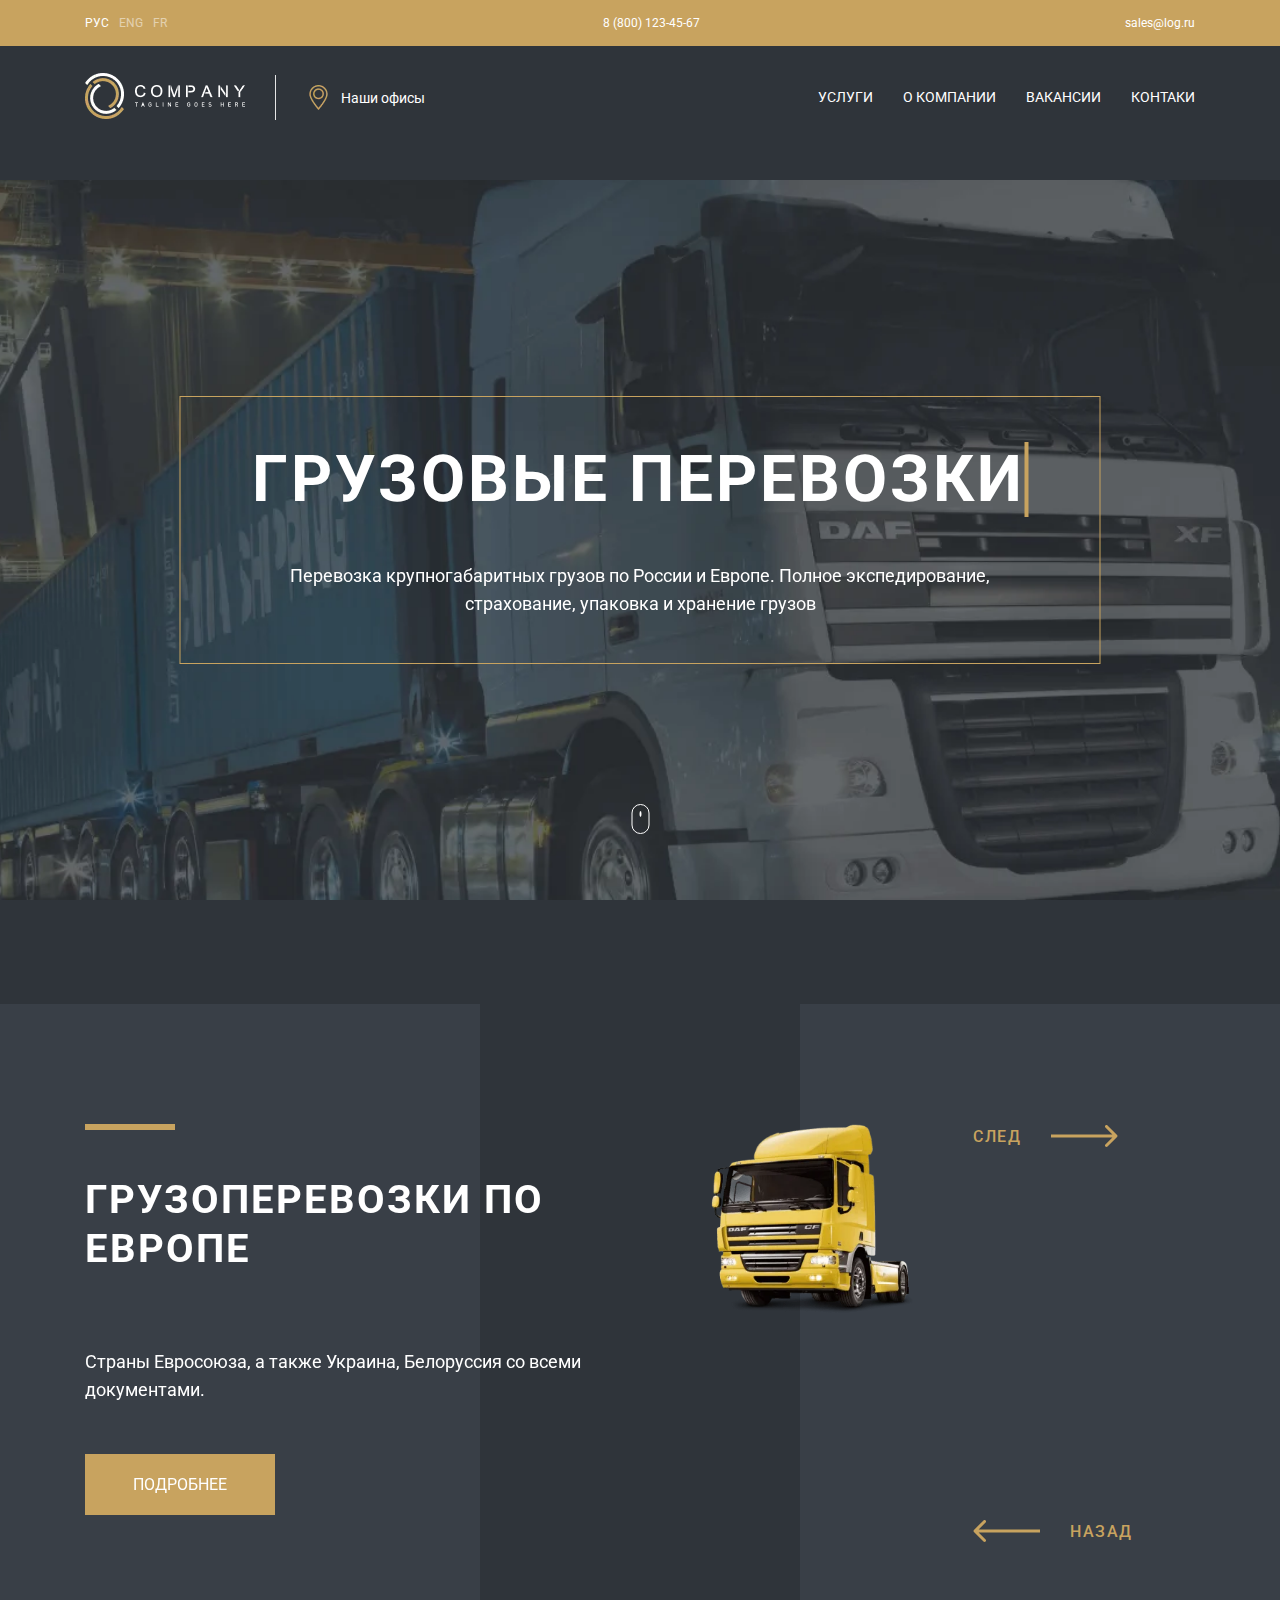
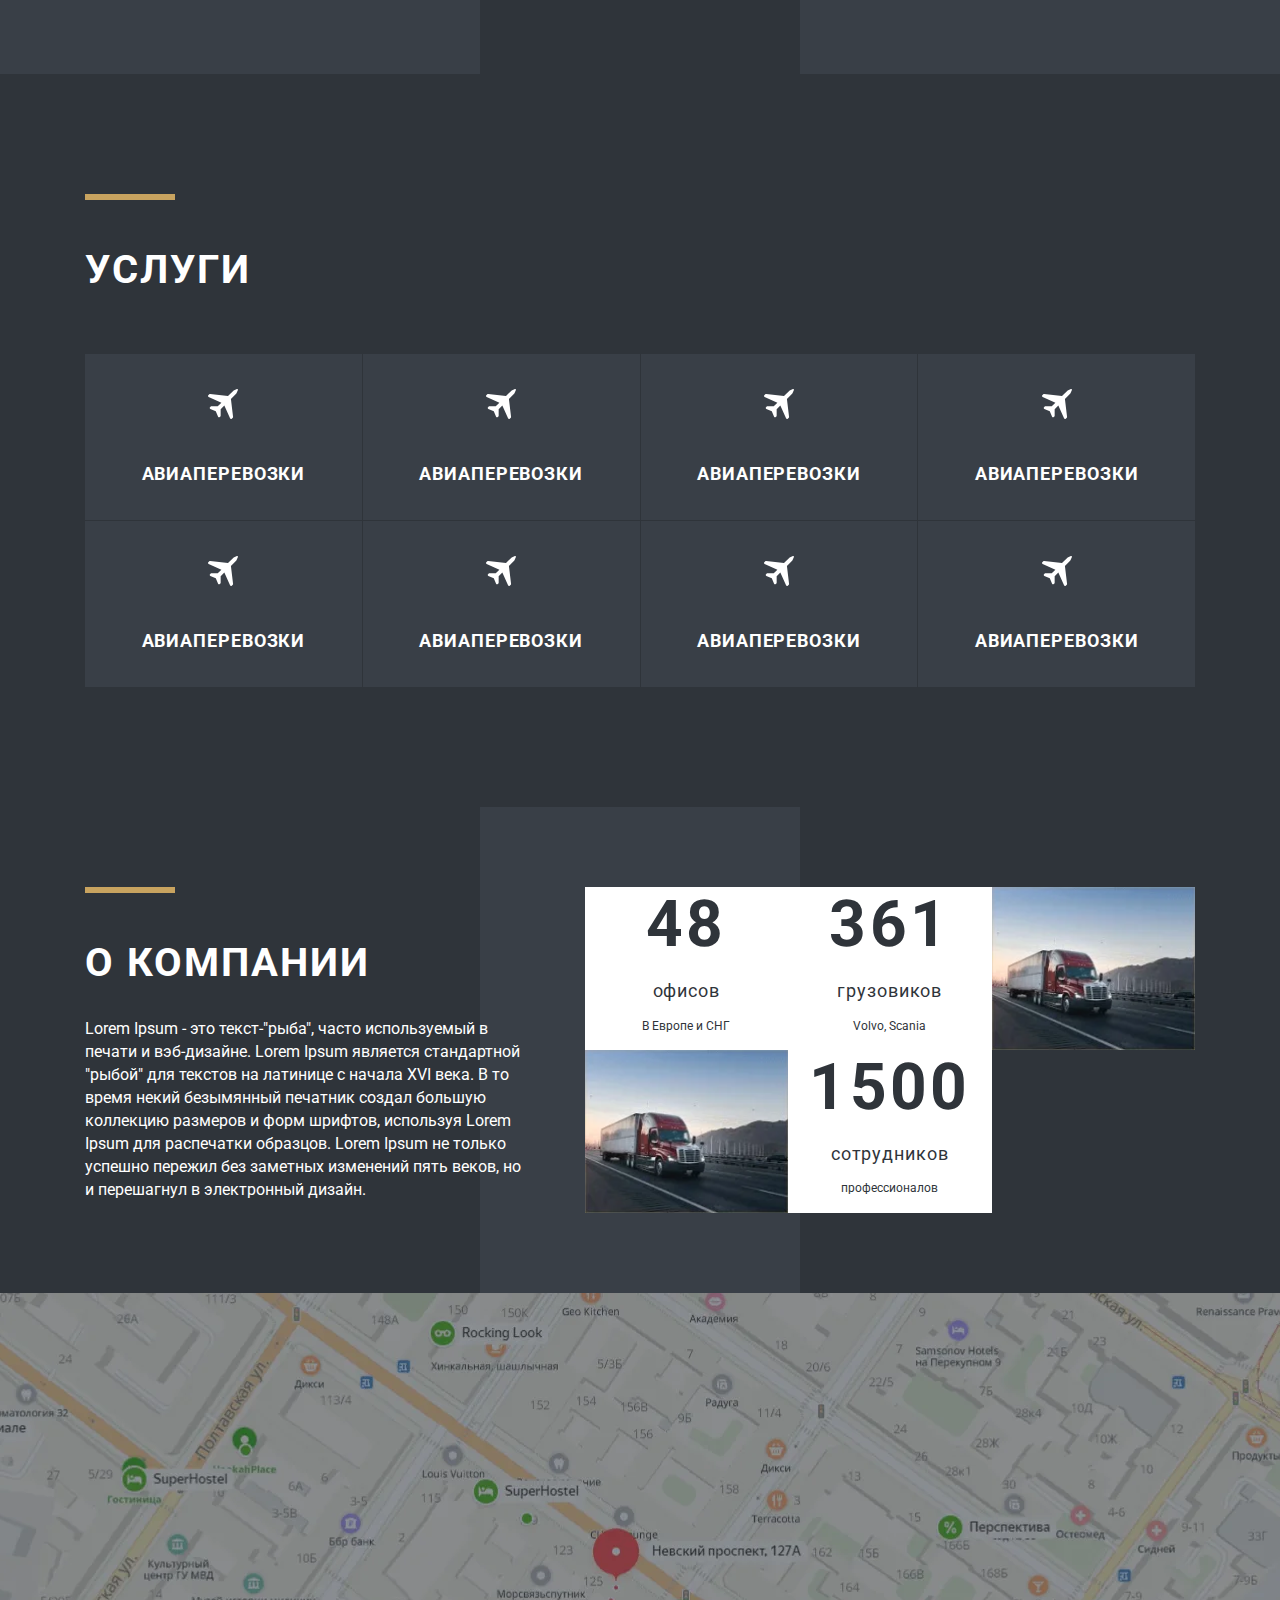
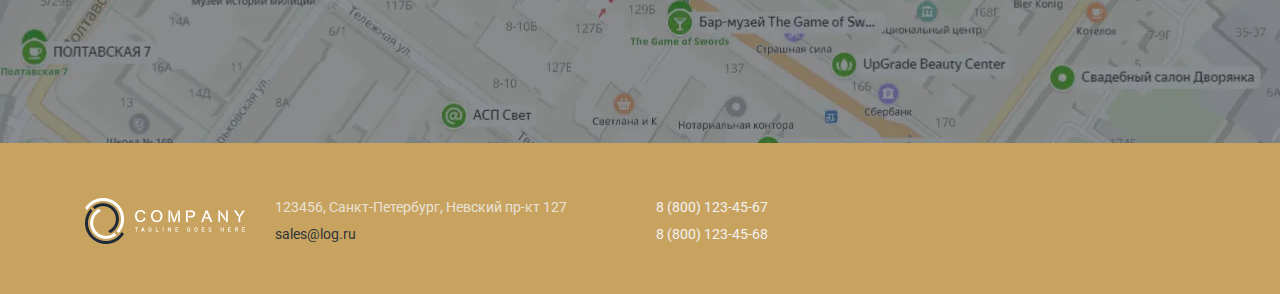
<file: index.html>
<!DOCTYPE html>
<html lang="ru">
<head>
    <meta charset="UTF-8">
    <meta name="viewport" content="width=device-width, initial-scale=1.0">
    <title>Company TGH</title>
    <link rel="icon" type="image/png" href="favicon-16x16.png" sizes="16x16" />
    <link rel="stylesheet" href="css/style.min.css">
</head>
<body>
    <header>
        <div class="header__bg">
            <div class="wrapper header__bg-top">
                <div class="header__wrap-top">
                    <div class="header__active-top" id="msgText">
                        <a href="index.html" class="active-menu">рус</a>
                        <a href="eng.html">eng</a>
                        <a href="fr.html">fr</a>
                    </div>
                    <a href="tel:88001234567">8 (800) 123-45-67</a>
                    <a href="mailto:sales@log.ru">sales@log.ru</a>
                </div>
            </div>
        </div>
        <div class="header__menu-bg">
            <div class="wrapper">
                <div class="header-wrap">
                    <div class="logo">
                        <a href="index.html">
                            <img src="img/logo.webp" alt="">
                        </a>
                        <a href="#footer">
                            <img src="img/marker.webp" alt="">
                            Наши офисы
                        </a>
                    </div>
                    <nav class="navigation">
                        <button class="menu-toggle">
                            <span></span>
                            <span></span>
                            <span></span>
                        </button>
                        <ul class="menu" id="menu">
                            <li class="menu__item">
                                <a href="#services" class="menu__link">услуги</a>
                            </li>
                            <li class="menu__item">
                                <a href="#info" class="menu__link">о компании</a>
                            </li>
                            <li class="menu__item">
                                <a href="#vacancies" class="menu__link">вакансии</a>
                            </li>
                            <li class="menu__item">
                                <a href="#footer" class="menu__link">контаки</a>
                            </li>
                        </ul>
                    </nav>
                </div>
            </div>
        </div>
    </header>
    <section class="banner">
        <div class="banner__slider">
            <div class="banner__slider-item">
                <img src="img/banner-bg.webp" alt="">
                <div class="wrapper banner__position">
                    <div class="banner__text">
                        <h1 class="typewriter">Грузовые перевозки</h1>
                        <p class="sub-text">
                            Перевозка крупногабаритных грузов по России и Европе. Полное экспедирование, страхование, упаковка и
                            хранение грузов
                        </p>
                    </div>
                    <a href="#vacancies" class="mouse" id="mouse"></a>
                </div>
            </div>
            <div class="banner__slider-item">
                <img src="img/avia_1.jpg" alt="">
                <div class="wrapper banner__position">
                    <div class="banner__text">
                        <h1 class="typewriter">Грузовые перевозки</h1>
                        <p class="sub-text">
                            Перевозка крупногабаритных грузов по России и Европе. Полное экспедирование, страхование, упаковка и
                            хранение грузов
                        </p>
                    </div>
                    <a href="#vacancies" class="mouse" id="mouse"></a>
                </div>
            </div>
            <div class="banner__slider-item">
                <img src="img/14446707.jpg" alt="">
                <div class="wrapper banner__position">
                    <div class="banner__text">
                        <h1 class="typewriter">Грузовые перевозки</h1>
                        <p class="sub-text">
                            Перевозка крупногабаритных грузов по России и Европе. Полное экспедирование, страхование, упаковка и
                            хранение грузов
                        </p>
                    </div>
                    <a href="#vacancies" class="mouse" id="mouse"></a>
                </div>
            </div>
        </div>
        <!-- <div class="wrapper banner__position">
            <div class="banner__text">
                <h1 class="typewriter">Грузовые перевозки</h1>
                <p class="sub-text">
                    Перевозка крупногабаритных грузов по России и Европе. Полное экспедирование, страхование, упаковка и хранение грузов
                </p>
            </div>
            <a href="#vacancies" class="mouse" id="mouse"></a>
        </div> -->
    </section>
    <section class="vacancies" id="vacancies">
        <div class="wrapper">
            <div class="vacancies-bg"></div>
            <div class="vacancies-slider">
                <div class="vacancies__wrap">
                    <div class="vacancies__text">
                        <svg class="line" width="90" height="6" viewBox="0 0 90 6" fill="none" xmlns="http://www.w3.org/2000/svg">
                            <rect width="90" height="6" fill="#C8A35F" />
                        </svg>
                        <h2>
                            грузоперевозки по европе
                        </h2>
                        <p class="sub-text">
                            Страны Евросоюза, а также Украина, Белоруссия со всеми документами.
                        </p>
                        <a href="#" class="btn">подробнее</a>
                    </div>
                    <img class="vacancies__img" src="img/slide-img-1.webp" alt="">
                </div>
                <div class="vacancies-slider">
                    <div class="vacancies__wrap">
                        <div class="vacancies__text">
                            <svg class="line" width="90" height="6" viewBox="0 0 90 6" fill="none" xmlns="http://www.w3.org/2000/svg">
                                <rect width="90" height="6" fill="#C8A35F" />
                            </svg>
                            <h2>
                                авиаперевозки по европе
                            </h2>
                            <p class="sub-text">
                                Страны Евросоюза, а также Украина, Белоруссия со всеми документами.
                            </p>
                            <a href="#" class="btn">подробнее</a>
                        </div>
                        <img class="vacancies__img" src="img/kisspng-airplane-aircraft-clip-art-aereo-5b4676eb3bfcd5.8218472715313446192457.webp" alt="">
                    </div>
                </div>
                <div class="vacancies-slider">
                    <div class="vacancies__wrap">
                        <div class="vacancies__text">
                            <svg class="line" width="90" height="6" viewBox="0 0 90 6" fill="none" xmlns="http://www.w3.org/2000/svg">
                                <rect width="90" height="6" fill="#C8A35F" />
                            </svg>
                            <h2>
                                Железнодорожные грузоперевозки по европе
                            </h2>
                            <p class="sub-text">
                                Страны Евросоюза, а также Украина, Белоруссия со всеми документами.
                            </p>
                            <a href="#" class="btn">подробнее</a>
                        </div>
                        <img class="vacancies__img" src="img/klipartz.com.webp" alt="">
                    </div>
                </div>
            </div>
            
            <div class="arrows"></div>
        </div>
    </section>
    <section class="services" id="services">
        <div class="wrapper">
            <svg class="line" width="90" height="6" viewBox="0 0 90 6" fill="none" xmlns="http://www.w3.org/2000/svg">
                <rect width="90" height="6" fill="#C8A35F" />
            </svg>
            <h2>
                услуги
            </h2>
            <div class="services__wrap">
                <a href="
                " class="services__link">
                    <div class="svg-bg">
                        <svg width="30" height="30" viewBox="0 0 30 30" fill="none" xmlns="http://www.w3.org/2000/svg">
                            <path d="M28.8926 0.0731982L25.718 1.51816C25.5147 1.61199 25.3271 1.74023 25.1676 1.89974L19.9945 7.07597L2.17947 4.93979C1.85733 4.90226 1.53205 5.01173 1.30374 5.24317L0.312277 6.23463C-0.213166 6.76008 -0.0505287 7.64832 0.628168 7.9517L13.3952 13.6753L9.72958 17.3409H3.32731C3.04583 17.3409 2.77685 17.4535 2.57668 17.6505L2.04186 18.1884C1.51016 18.7201 1.68531 19.6177 2.37339 19.9118L7.77481 22.2262L10.0893 27.6276C10.3833 28.3157 11.284 28.4909 11.8126 27.9592L12.3505 27.4212C12.5507 27.221 12.6602 26.9521 12.6602 26.6706V20.2683L16.3258 16.6027L22.0493 29.3729C22.3527 30.0516 23.2409 30.2142 23.7664 29.6888L24.7578 28.6973C24.9893 28.4659 25.0987 28.1437 25.0612 27.8216L22.9219 10.0066L28.0981 4.83036C28.2577 4.67085 28.3859 4.48632 28.4797 4.27989L29.9247 1.10535C30.2281 0.451642 29.5525 -0.227054 28.8926 0.0731982Z" fill="white"/>
                        </svg>
                    </div>
                    <span class="services__supline">Авиаперевозки</span></a>
                <a href="
                " class="services__link">
                    <div class="svg-bg">
                        <svg width="30" height="30" viewBox="0 0 30 30" fill="none" xmlns="http://www.w3.org/2000/svg">
                            <path d="M28.8926 0.0731982L25.718 1.51816C25.5147 1.61199 25.3271 1.74023 25.1676 1.89974L19.9945 7.07597L2.17947 4.93979C1.85733 4.90226 1.53205 5.01173 1.30374 5.24317L0.312277 6.23463C-0.213166 6.76008 -0.0505287 7.64832 0.628168 7.9517L13.3952 13.6753L9.72958 17.3409H3.32731C3.04583 17.3409 2.77685 17.4535 2.57668 17.6505L2.04186 18.1884C1.51016 18.7201 1.68531 19.6177 2.37339 19.9118L7.77481 22.2262L10.0893 27.6276C10.3833 28.3157 11.284 28.4909 11.8126 27.9592L12.3505 27.4212C12.5507 27.221 12.6602 26.9521 12.6602 26.6706V20.2683L16.3258 16.6027L22.0493 29.3729C22.3527 30.0516 23.2409 30.2142 23.7664 29.6888L24.7578 28.6973C24.9893 28.4659 25.0987 28.1437 25.0612 27.8216L22.9219 10.0066L28.0981 4.83036C28.2577 4.67085 28.3859 4.48632 28.4797 4.27989L29.9247 1.10535C30.2281 0.451642 29.5525 -0.227054 28.8926 0.0731982Z" fill="white"/>
                        </svg>
                    </div>
                    <span class="services__supline">Авиаперевозки</span></a>
                <a href="
                " class="services__link">
                    <div class="svg-bg">
                        <svg width="30" height="30" viewBox="0 0 30 30" fill="none" xmlns="http://www.w3.org/2000/svg">
                            <path d="M28.8926 0.0731982L25.718 1.51816C25.5147 1.61199 25.3271 1.74023 25.1676 1.89974L19.9945 7.07597L2.17947 4.93979C1.85733 4.90226 1.53205 5.01173 1.30374 5.24317L0.312277 6.23463C-0.213166 6.76008 -0.0505287 7.64832 0.628168 7.9517L13.3952 13.6753L9.72958 17.3409H3.32731C3.04583 17.3409 2.77685 17.4535 2.57668 17.6505L2.04186 18.1884C1.51016 18.7201 1.68531 19.6177 2.37339 19.9118L7.77481 22.2262L10.0893 27.6276C10.3833 28.3157 11.284 28.4909 11.8126 27.9592L12.3505 27.4212C12.5507 27.221 12.6602 26.9521 12.6602 26.6706V20.2683L16.3258 16.6027L22.0493 29.3729C22.3527 30.0516 23.2409 30.2142 23.7664 29.6888L24.7578 28.6973C24.9893 28.4659 25.0987 28.1437 25.0612 27.8216L22.9219 10.0066L28.0981 4.83036C28.2577 4.67085 28.3859 4.48632 28.4797 4.27989L29.9247 1.10535C30.2281 0.451642 29.5525 -0.227054 28.8926 0.0731982Z" fill="white"/>
                        </svg>
                    </div>
                    <span class="services__supline">Авиаперевозки</span></a>
                <a href="
                " class="services__link">
                    <div class="svg-bg">
                        <svg width="30" height="30" viewBox="0 0 30 30" fill="none" xmlns="http://www.w3.org/2000/svg">
                            <path d="M28.8926 0.0731982L25.718 1.51816C25.5147 1.61199 25.3271 1.74023 25.1676 1.89974L19.9945 7.07597L2.17947 4.93979C1.85733 4.90226 1.53205 5.01173 1.30374 5.24317L0.312277 6.23463C-0.213166 6.76008 -0.0505287 7.64832 0.628168 7.9517L13.3952 13.6753L9.72958 17.3409H3.32731C3.04583 17.3409 2.77685 17.4535 2.57668 17.6505L2.04186 18.1884C1.51016 18.7201 1.68531 19.6177 2.37339 19.9118L7.77481 22.2262L10.0893 27.6276C10.3833 28.3157 11.284 28.4909 11.8126 27.9592L12.3505 27.4212C12.5507 27.221 12.6602 26.9521 12.6602 26.6706V20.2683L16.3258 16.6027L22.0493 29.3729C22.3527 30.0516 23.2409 30.2142 23.7664 29.6888L24.7578 28.6973C24.9893 28.4659 25.0987 28.1437 25.0612 27.8216L22.9219 10.0066L28.0981 4.83036C28.2577 4.67085 28.3859 4.48632 28.4797 4.27989L29.9247 1.10535C30.2281 0.451642 29.5525 -0.227054 28.8926 0.0731982Z" fill="white"/>
                        </svg>
                    </div>
                    <span class="services__supline">Авиаперевозки</span></a>
                <a href="
                " class="services__link">
                    <div class="svg-bg">
                        <svg width="30" height="30" viewBox="0 0 30 30" fill="none" xmlns="http://www.w3.org/2000/svg">
                            <path d="M28.8926 0.0731982L25.718 1.51816C25.5147 1.61199 25.3271 1.74023 25.1676 1.89974L19.9945 7.07597L2.17947 4.93979C1.85733 4.90226 1.53205 5.01173 1.30374 5.24317L0.312277 6.23463C-0.213166 6.76008 -0.0505287 7.64832 0.628168 7.9517L13.3952 13.6753L9.72958 17.3409H3.32731C3.04583 17.3409 2.77685 17.4535 2.57668 17.6505L2.04186 18.1884C1.51016 18.7201 1.68531 19.6177 2.37339 19.9118L7.77481 22.2262L10.0893 27.6276C10.3833 28.3157 11.284 28.4909 11.8126 27.9592L12.3505 27.4212C12.5507 27.221 12.6602 26.9521 12.6602 26.6706V20.2683L16.3258 16.6027L22.0493 29.3729C22.3527 30.0516 23.2409 30.2142 23.7664 29.6888L24.7578 28.6973C24.9893 28.4659 25.0987 28.1437 25.0612 27.8216L22.9219 10.0066L28.0981 4.83036C28.2577 4.67085 28.3859 4.48632 28.4797 4.27989L29.9247 1.10535C30.2281 0.451642 29.5525 -0.227054 28.8926 0.0731982Z" fill="white"/>
                        </svg>
                    </div>
                    <span class="services__supline">Авиаперевозки</span></a>
                <a href="
                " class="services__link">
                    <div class="svg-bg">
                        <svg width="30" height="30" viewBox="0 0 30 30" fill="none" xmlns="http://www.w3.org/2000/svg">
                            <path d="M28.8926 0.0731982L25.718 1.51816C25.5147 1.61199 25.3271 1.74023 25.1676 1.89974L19.9945 7.07597L2.17947 4.93979C1.85733 4.90226 1.53205 5.01173 1.30374 5.24317L0.312277 6.23463C-0.213166 6.76008 -0.0505287 7.64832 0.628168 7.9517L13.3952 13.6753L9.72958 17.3409H3.32731C3.04583 17.3409 2.77685 17.4535 2.57668 17.6505L2.04186 18.1884C1.51016 18.7201 1.68531 19.6177 2.37339 19.9118L7.77481 22.2262L10.0893 27.6276C10.3833 28.3157 11.284 28.4909 11.8126 27.9592L12.3505 27.4212C12.5507 27.221 12.6602 26.9521 12.6602 26.6706V20.2683L16.3258 16.6027L22.0493 29.3729C22.3527 30.0516 23.2409 30.2142 23.7664 29.6888L24.7578 28.6973C24.9893 28.4659 25.0987 28.1437 25.0612 27.8216L22.9219 10.0066L28.0981 4.83036C28.2577 4.67085 28.3859 4.48632 28.4797 4.27989L29.9247 1.10535C30.2281 0.451642 29.5525 -0.227054 28.8926 0.0731982Z" fill="white"/>
                        </svg>
                    </div>
                    <span class="services__supline">Авиаперевозки</span></a>
                <a href="
                " class="services__link">
                    <div class="svg-bg">
                        <svg width="30" height="30" viewBox="0 0 30 30" fill="none" xmlns="http://www.w3.org/2000/svg">
                            <path d="M28.8926 0.0731982L25.718 1.51816C25.5147 1.61199 25.3271 1.74023 25.1676 1.89974L19.9945 7.07597L2.17947 4.93979C1.85733 4.90226 1.53205 5.01173 1.30374 5.24317L0.312277 6.23463C-0.213166 6.76008 -0.0505287 7.64832 0.628168 7.9517L13.3952 13.6753L9.72958 17.3409H3.32731C3.04583 17.3409 2.77685 17.4535 2.57668 17.6505L2.04186 18.1884C1.51016 18.7201 1.68531 19.6177 2.37339 19.9118L7.77481 22.2262L10.0893 27.6276C10.3833 28.3157 11.284 28.4909 11.8126 27.9592L12.3505 27.4212C12.5507 27.221 12.6602 26.9521 12.6602 26.6706V20.2683L16.3258 16.6027L22.0493 29.3729C22.3527 30.0516 23.2409 30.2142 23.7664 29.6888L24.7578 28.6973C24.9893 28.4659 25.0987 28.1437 25.0612 27.8216L22.9219 10.0066L28.0981 4.83036C28.2577 4.67085 28.3859 4.48632 28.4797 4.27989L29.9247 1.10535C30.2281 0.451642 29.5525 -0.227054 28.8926 0.0731982Z" fill="white"/>
                        </svg>
                    </div>
                    <span class="services__supline">Авиаперевозки</span></a>
                <a href="
                " class="services__link">
                    <div class="svg-bg">
                        <svg width="30" height="30" viewBox="0 0 30 30" fill="none" xmlns="http://www.w3.org/2000/svg">
                            <path d="M28.8926 0.0731982L25.718 1.51816C25.5147 1.61199 25.3271 1.74023 25.1676 1.89974L19.9945 7.07597L2.17947 4.93979C1.85733 4.90226 1.53205 5.01173 1.30374 5.24317L0.312277 6.23463C-0.213166 6.76008 -0.0505287 7.64832 0.628168 7.9517L13.3952 13.6753L9.72958 17.3409H3.32731C3.04583 17.3409 2.77685 17.4535 2.57668 17.6505L2.04186 18.1884C1.51016 18.7201 1.68531 19.6177 2.37339 19.9118L7.77481 22.2262L10.0893 27.6276C10.3833 28.3157 11.284 28.4909 11.8126 27.9592L12.3505 27.4212C12.5507 27.221 12.6602 26.9521 12.6602 26.6706V20.2683L16.3258 16.6027L22.0493 29.3729C22.3527 30.0516 23.2409 30.2142 23.7664 29.6888L24.7578 28.6973C24.9893 28.4659 25.0987 28.1437 25.0612 27.8216L22.9219 10.0066L28.0981 4.83036C28.2577 4.67085 28.3859 4.48632 28.4797 4.27989L29.9247 1.10535C30.2281 0.451642 29.5525 -0.227054 28.8926 0.0731982Z" fill="white"/>
                        </svg>
                    </div>
                    <span class="services__supline">Авиаперевозки</span></a>
                
            </div>
        </div>
    </section>
    <section class="info" id="info">
        <div class="wrapper">
            <div class="info-bg"></div>
            <div class="info__wrap">
                <div class="info__text">
                    <svg class="line" width="90" height="6" viewBox="0 0 90 6" fill="none" xmlns="http://www.w3.org/2000/svg">
                        <rect width="90" height="6" fill="#C8A35F" />
                    </svg>
                    <h2>
                        О компании
                    </h2>
                    <p class="info__subtext">
                        Lorem Ipsum - это текст-"рыба", часто используемый в печати и вэб-дизайне. Lorem Ipsum является стандартной "рыбой" для
                        текстов на латинице с начала XVI века. В то время некий безымянный печатник создал большую коллекцию размеров и форм
                        шрифтов, используя Lorem Ipsum для распечатки образцов. Lorem Ipsum не только успешно пережил без заметных изменений
                        пять веков, но и перешагнул в электронный дизайн.
                    </p>
                </div>
                <div class="info__img">
                    <div class="info__item">
                        <span>48</span>
                        <span>офисов</span>
                        <span>В Европе и СНГ</span>
                    </div>
                    <div class="info__item">
                        <span>361</span>
                        <span>грузовиков</span>
                        <span>Volvo, Scania</span>
                    </div>
                    <div class="info__item">
                        <img src="img/info-img-1.webp" alt="">
                    </div>
                    <div class="info__item">
                        <img src="img/info-img-1.webp" alt="">
                    </div>
                    <div class="info__item">
                        <span>1500</span>
                        <span>сотрудников</span>
                        <span>профессионалов</span>
                    </div>
                </div>
            </div>
        </div>
    </section>
    <section class="maps" id="maps"></section>
    <footer class="footer" id="footer">
        <div class="wrapper">
            <div class="footer__wrap">
                <img class="footer__logo" src="img/logo-footer.webp" alt="">
                <div class="footer__item">
                    <p class="footer__adress">123456, Санкт-Петербург, Невский пр-кт 127</p>
                    <a href="mailto:sales@log.ru">sales@log.ru</a>
                </div>
                <div class="footer__item">
                    <a class="footer__tel" href="tel:88001234567">8 (800) 123-45-67</a><br>
                    <a class="footer__tel" href="tel:88001234567">8 (800) 123-45-68</a>
                </div>
            </div>
        </div>
    </footer>

    <script src="https://ajax.googleapis.com/ajax/libs/jquery/3.4.1/jquery.min.js"></script>
    <script src="js/libs.min.js"></script>
    <script src="js/main.js"></script>
</body>
</html>
</file>
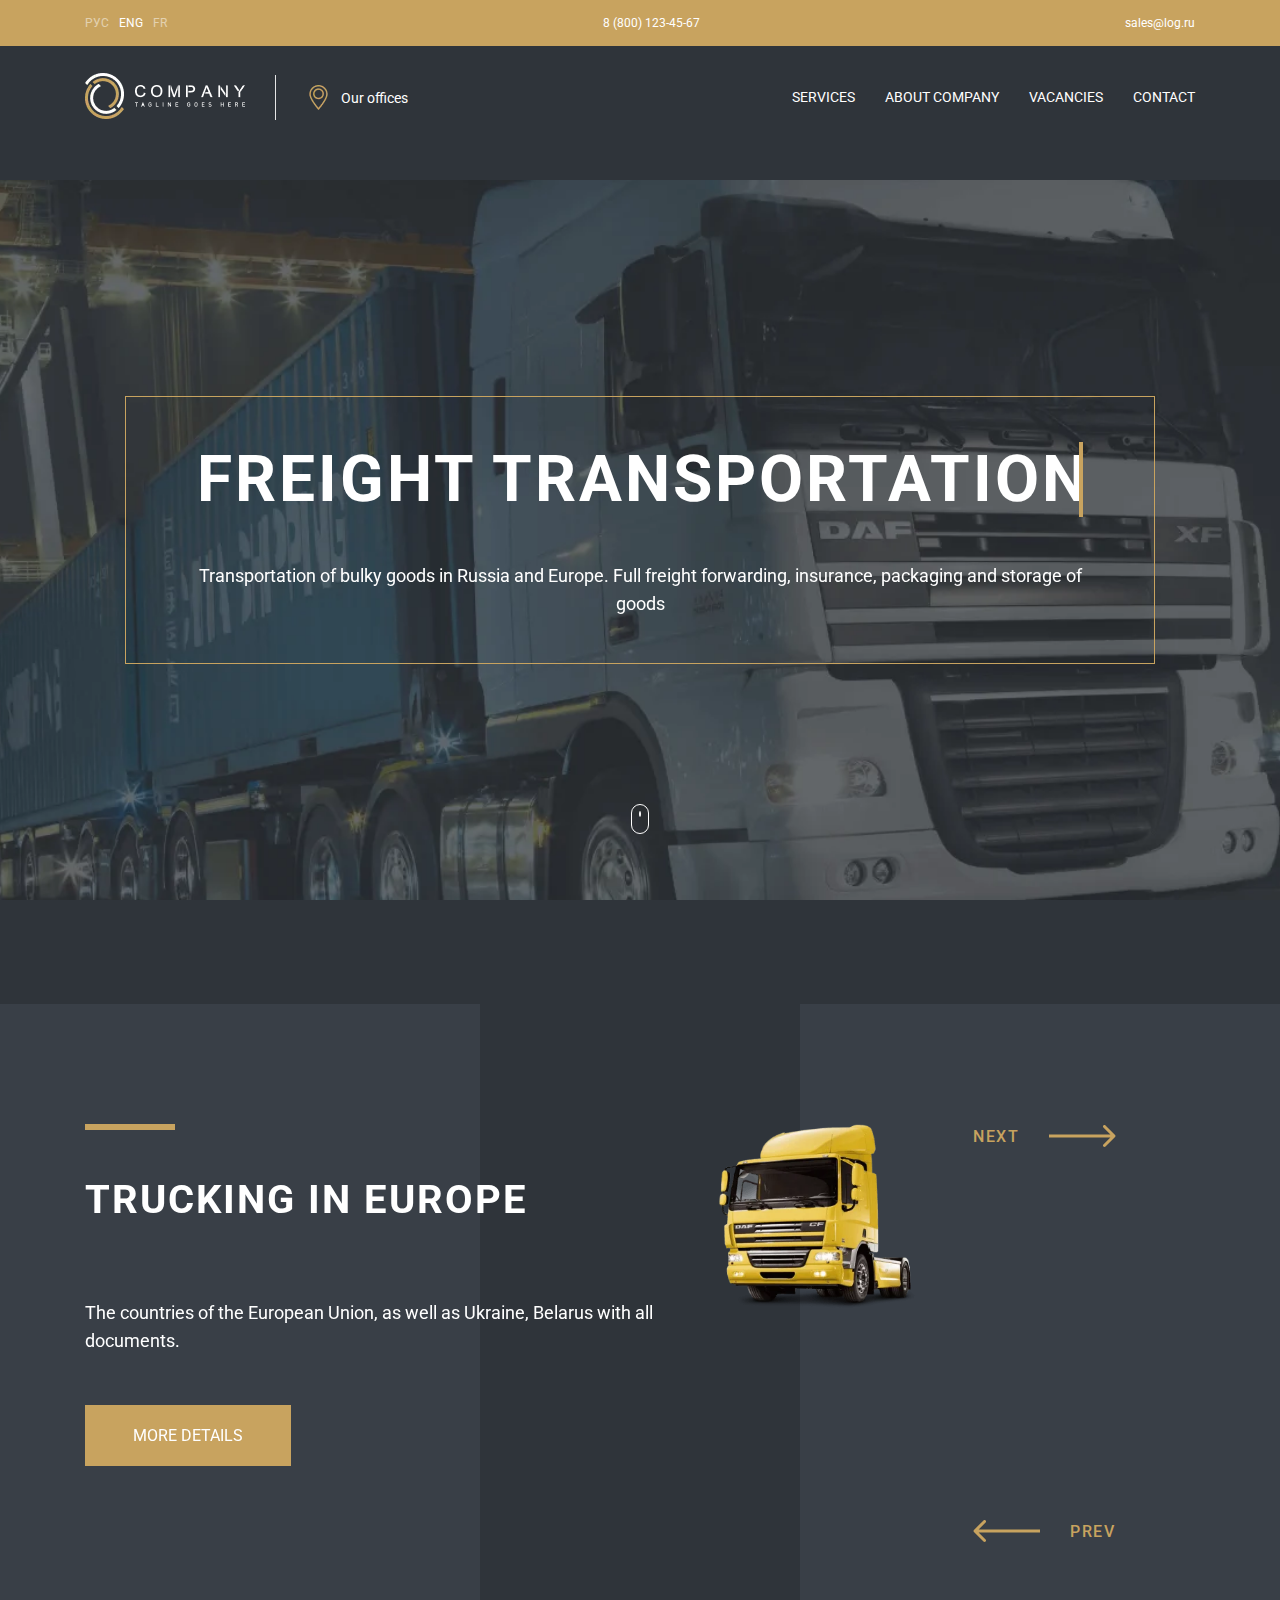
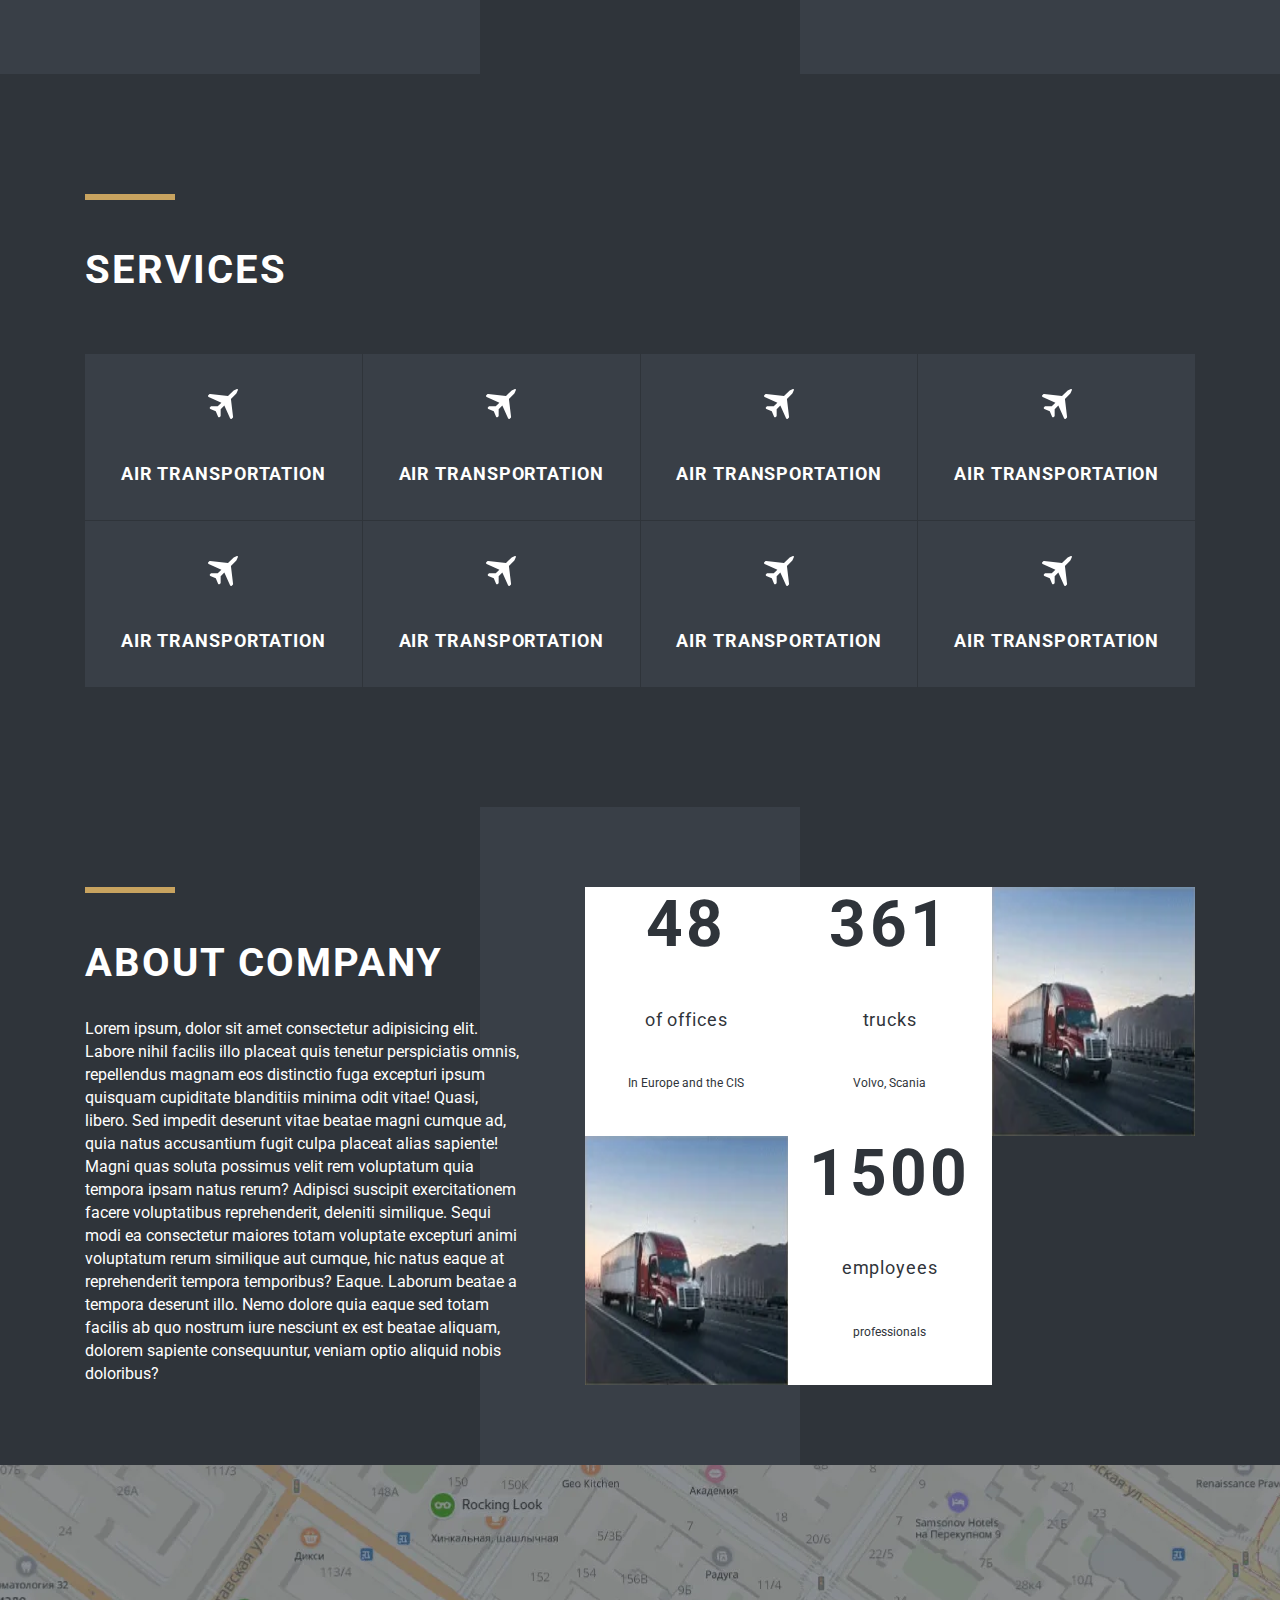
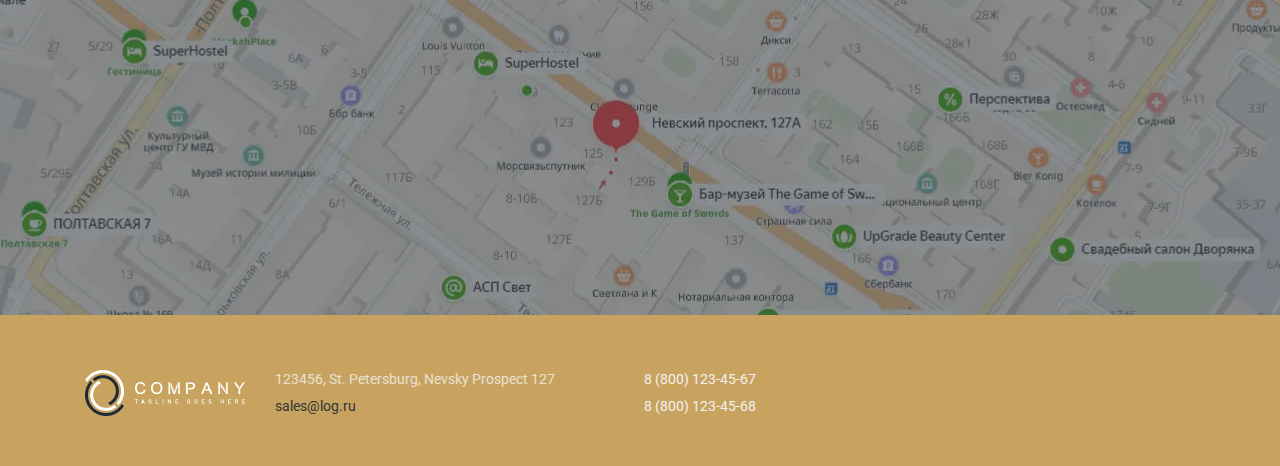
<file: eng.html>
<!DOCTYPE html>
<html lang="ru">
<head>
    <meta charset="UTF-8">
    <meta name="viewport" content="width=device-width, initial-scale=1.0">
    <title>Company TGH</title>
    <link rel="icon" type="image/png" href="favicon-16x16.png" sizes="16x16" />
    <link rel="stylesheet" href="css/style.min.css">
</head>
<body>
    <header>
        <div class="header__bg">
            <div class="wrapper header__bg-top">
                <div class="header__wrap-top">
                    <div class="header__active-top" id="msgText">
                        <a href="index.html">рус</a>
                        <a href="eng.html">eng</a>
                        <a href="fr.html">fr</a>
                    </div>
                    <a href="tel:88001234567">8 (800) 123-45-67</a>
                    <a href="mailto:sales@log.en">sales@log.ru</a>
                </div>
            </div>
        </div>
        <div class="header__menu-bg">
            <div class="wrapper">
                <div class="header-wrap">
                    <div class="logo">
                        <a href="index.html">
                            <img src="img/logo.webp" alt="">
                        </a>
                        <a href="#footer">
                            <img src="img/marker.webp" alt="">
                            Our offices
                        </a>
                    </div>
                    <nav class="navigation">
                        <button class="menu-toggle">
                            <span></span>
                            <span></span>
                            <span></span>
                        </button>
                        <ul class="menu" id="menu">
                            <li class="menu__item">
                                <a href="#services" class="menu__link">services</a>
                            </li>
                            <li class="menu__item">
                                <a href="#info" class="menu__link">about company</a>
                            </li>
                            <li class="menu__item">
                                <a href="#vacancies" class="menu__link">vacancies</a>
                            </li>
                            <li class="menu__item">
                                <a href="#footer" class="menu__link">contact</a>
                            </li>
                        </ul>
                    </nav>
                </div>
            </div>
        </div>
    </header>
    <section class="banner">
        <style>
            @media (max-width: 476px) {
                h1 {
                    font-size: 30px !important;
                }
            }
        
            @media (max-width: 376px) {
                h1 {
                    font-size: 20px !important;
                }
            }
        </style>
        <div class="banner__slider">
            <div class="banner__slider-item">
                <img src="img/banner-bg.webp" alt="">
                <div class="wrapper banner__position">
                    <div class="banner__text" style="margin: 0 40px;">
                        <h1 class="typewriter">Freight transportation</h1>
                        <p class="sub-text">
                            Transportation of bulky goods in Russia and Europe. Full freight forwarding, insurance, packaging and storage of goods
                        </p>
                    </div>
                    <a href="#vacancies" class="mouse" id="mouse"></a>
        </div>
            </div>
            <div class="banner__slider-item">
                <img src="img/avia_1.jpg" alt="">
                <div class="wrapper banner__position">
                    <div class="banner__text" style="margin: 0 40px;">
                        <h1 class="typewriter">Freight transportation</h1>
                        <p class="sub-text">
                            Transportation of bulky goods in Russia and Europe. Full freight forwarding, insurance, packaging and storage of goods
                        </p>
                    </div>
                    <a href="#vacancies" class="mouse" id="mouse"></a>
        </div>
            </div>
            <div class="banner__slider-item">
                <img src="img/14446707.jpg" alt="">
                <div class="wrapper banner__position">
                    <div class="banner__text" style="margin: 0 40px;">
                        <h1 class="typewriter">Freight transportation</h1>
                        <p class="sub-text">
                            Transportation of bulky goods in Russia and Europe. Full freight forwarding, insurance, packaging and storage of goods
                        </p>
                    </div>
                    <a href="#vacancies" class="mouse" id="mouse"></a>
                </div>
            </div>
        </div>
        
    </section>
    <section class="vacancies" id="vacancies">
        <div class="wrapper">
            <div class="vacancies-bg"></div>
            <div class="vacancies-slider">
                <div class="vacancies__wrap">
                    <div class="vacancies__text">
                        <svg class="line" width="90" height="6" viewBox="0 0 90 6" fill="none" xmlns="http://www.w3.org/2000/svg">
                            <rect width="90" height="6" fill="#C8A35F" />
                        </svg>
                        <h2>
                            trucking in europe
                        </h2>
                        <p class="sub-text">
                            The countries of the European Union, as well as Ukraine, Belarus with all documents.
                        </p>
                        <a href="#" class="btn">more details</a>
                    </div>
                    <img class="vacancies__img" src="img/slide-img-1.webp" alt="">
                </div>
                <div class="vacancies-slider">
                    <div class="vacancies__wrap">
                        <div class="vacancies__text">
                            <svg class="line" width="90" height="6" viewBox="0 0 90 6" fill="none" xmlns="http://www.w3.org/2000/svg">
                                <rect width="90" height="6" fill="#C8A35F" />
                            </svg>
                            <h2>
                                air transportation in Europe
                            </h2>
                            <p class="sub-text">
                                The countries of the European Union, as well as Ukraine, Belarus with all documents.
                            </p>
                            <a href="#" class="btn">more details</a>
                        </div>
                        <img class="vacancies__img"src="img/kisspng-airplane-aircraft-clip-art-aereo-5b4676eb3bfcd5.8218472715313446192457.webp" alt="">

                    </div>
                </div>
                <div class="vacancies-slider">
                    <div class="vacancies__wrap">
                        <div class="vacancies__text">
                            <svg class="line" width="90" height="6" viewBox="0 0 90 6" fill="none" xmlns="http://www.w3.org/2000/svg">
                                <rect width="90" height="6" fill="#C8A35F" />
                            </svg>
                            <h2>
                                Railroad transportation in Europe
                            </h2>
                            <p class="sub-text">
                                The countries of the European Union, as well as Ukraine, Belarus with all documents.
                            </p>
                            <a href="#" class="btn">подробнее</a>
                        </div>
                        <img class="vacancies__img" src="img/klipartz.com.webp" alt="">
                    </div>
                </div>
            </div>
            <div class="arrows"></div>
        </div>
    </section>
    <section class="services" id="services">
        <div class="wrapper">
            <svg class="line" width="90" height="6" viewBox="0 0 90 6" fill="none" xmlns="http://www.w3.org/2000/svg">
                <rect width="90" height="6" fill="#C8A35F" />
            </svg>
            <h2>
                services
            </h2>
            <div class="services__wrap">
                <a href="
                " class="services__link">
                    <div class="svg-bg">
                        <svg width="30" height="30" viewBox="0 0 30 30" fill="none" xmlns="http://www.w3.org/2000/svg">
                            <path d="M28.8926 0.0731982L25.718 1.51816C25.5147 1.61199 25.3271 1.74023 25.1676 1.89974L19.9945 7.07597L2.17947 4.93979C1.85733 4.90226 1.53205 5.01173 1.30374 5.24317L0.312277 6.23463C-0.213166 6.76008 -0.0505287 7.64832 0.628168 7.9517L13.3952 13.6753L9.72958 17.3409H3.32731C3.04583 17.3409 2.77685 17.4535 2.57668 17.6505L2.04186 18.1884C1.51016 18.7201 1.68531 19.6177 2.37339 19.9118L7.77481 22.2262L10.0893 27.6276C10.3833 28.3157 11.284 28.4909 11.8126 27.9592L12.3505 27.4212C12.5507 27.221 12.6602 26.9521 12.6602 26.6706V20.2683L16.3258 16.6027L22.0493 29.3729C22.3527 30.0516 23.2409 30.2142 23.7664 29.6888L24.7578 28.6973C24.9893 28.4659 25.0987 28.1437 25.0612 27.8216L22.9219 10.0066L28.0981 4.83036C28.2577 4.67085 28.3859 4.48632 28.4797 4.27989L29.9247 1.10535C30.2281 0.451642 29.5525 -0.227054 28.8926 0.0731982Z" fill="white"/>
                        </svg>
                    </div>
                    <span class="services__supline">Air transportation</span></a>
                <a href="
                " class="services__link">
                    <div class="svg-bg">
                        <svg width="30" height="30" viewBox="0 0 30 30" fill="none" xmlns="http://www.w3.org/2000/svg">
                            <path d="M28.8926 0.0731982L25.718 1.51816C25.5147 1.61199 25.3271 1.74023 25.1676 1.89974L19.9945 7.07597L2.17947 4.93979C1.85733 4.90226 1.53205 5.01173 1.30374 5.24317L0.312277 6.23463C-0.213166 6.76008 -0.0505287 7.64832 0.628168 7.9517L13.3952 13.6753L9.72958 17.3409H3.32731C3.04583 17.3409 2.77685 17.4535 2.57668 17.6505L2.04186 18.1884C1.51016 18.7201 1.68531 19.6177 2.37339 19.9118L7.77481 22.2262L10.0893 27.6276C10.3833 28.3157 11.284 28.4909 11.8126 27.9592L12.3505 27.4212C12.5507 27.221 12.6602 26.9521 12.6602 26.6706V20.2683L16.3258 16.6027L22.0493 29.3729C22.3527 30.0516 23.2409 30.2142 23.7664 29.6888L24.7578 28.6973C24.9893 28.4659 25.0987 28.1437 25.0612 27.8216L22.9219 10.0066L28.0981 4.83036C28.2577 4.67085 28.3859 4.48632 28.4797 4.27989L29.9247 1.10535C30.2281 0.451642 29.5525 -0.227054 28.8926 0.0731982Z" fill="white"/>
                        </svg>
                    </div>
                    <span class="services__supline">Air transportation</span></a>
                <a href="
                " class="services__link">
                    <div class="svg-bg">
                        <svg width="30" height="30" viewBox="0 0 30 30" fill="none" xmlns="http://www.w3.org/2000/svg">
                            <path d="M28.8926 0.0731982L25.718 1.51816C25.5147 1.61199 25.3271 1.74023 25.1676 1.89974L19.9945 7.07597L2.17947 4.93979C1.85733 4.90226 1.53205 5.01173 1.30374 5.24317L0.312277 6.23463C-0.213166 6.76008 -0.0505287 7.64832 0.628168 7.9517L13.3952 13.6753L9.72958 17.3409H3.32731C3.04583 17.3409 2.77685 17.4535 2.57668 17.6505L2.04186 18.1884C1.51016 18.7201 1.68531 19.6177 2.37339 19.9118L7.77481 22.2262L10.0893 27.6276C10.3833 28.3157 11.284 28.4909 11.8126 27.9592L12.3505 27.4212C12.5507 27.221 12.6602 26.9521 12.6602 26.6706V20.2683L16.3258 16.6027L22.0493 29.3729C22.3527 30.0516 23.2409 30.2142 23.7664 29.6888L24.7578 28.6973C24.9893 28.4659 25.0987 28.1437 25.0612 27.8216L22.9219 10.0066L28.0981 4.83036C28.2577 4.67085 28.3859 4.48632 28.4797 4.27989L29.9247 1.10535C30.2281 0.451642 29.5525 -0.227054 28.8926 0.0731982Z" fill="white"/>
                        </svg>
                    </div>
                    <span class="services__supline">Air transportation</span></a>
                <a href="
                " class="services__link">
                    <div class="svg-bg">
                        <svg width="30" height="30" viewBox="0 0 30 30" fill="none" xmlns="http://www.w3.org/2000/svg">
                            <path d="M28.8926 0.0731982L25.718 1.51816C25.5147 1.61199 25.3271 1.74023 25.1676 1.89974L19.9945 7.07597L2.17947 4.93979C1.85733 4.90226 1.53205 5.01173 1.30374 5.24317L0.312277 6.23463C-0.213166 6.76008 -0.0505287 7.64832 0.628168 7.9517L13.3952 13.6753L9.72958 17.3409H3.32731C3.04583 17.3409 2.77685 17.4535 2.57668 17.6505L2.04186 18.1884C1.51016 18.7201 1.68531 19.6177 2.37339 19.9118L7.77481 22.2262L10.0893 27.6276C10.3833 28.3157 11.284 28.4909 11.8126 27.9592L12.3505 27.4212C12.5507 27.221 12.6602 26.9521 12.6602 26.6706V20.2683L16.3258 16.6027L22.0493 29.3729C22.3527 30.0516 23.2409 30.2142 23.7664 29.6888L24.7578 28.6973C24.9893 28.4659 25.0987 28.1437 25.0612 27.8216L22.9219 10.0066L28.0981 4.83036C28.2577 4.67085 28.3859 4.48632 28.4797 4.27989L29.9247 1.10535C30.2281 0.451642 29.5525 -0.227054 28.8926 0.0731982Z" fill="white"/>
                        </svg>
                    </div>
                    <span class="services__supline">Air transportation</span></a>
                <a href="
                " class="services__link">
                    <div class="svg-bg">
                        <svg width="30" height="30" viewBox="0 0 30 30" fill="none" xmlns="http://www.w3.org/2000/svg">
                            <path d="M28.8926 0.0731982L25.718 1.51816C25.5147 1.61199 25.3271 1.74023 25.1676 1.89974L19.9945 7.07597L2.17947 4.93979C1.85733 4.90226 1.53205 5.01173 1.30374 5.24317L0.312277 6.23463C-0.213166 6.76008 -0.0505287 7.64832 0.628168 7.9517L13.3952 13.6753L9.72958 17.3409H3.32731C3.04583 17.3409 2.77685 17.4535 2.57668 17.6505L2.04186 18.1884C1.51016 18.7201 1.68531 19.6177 2.37339 19.9118L7.77481 22.2262L10.0893 27.6276C10.3833 28.3157 11.284 28.4909 11.8126 27.9592L12.3505 27.4212C12.5507 27.221 12.6602 26.9521 12.6602 26.6706V20.2683L16.3258 16.6027L22.0493 29.3729C22.3527 30.0516 23.2409 30.2142 23.7664 29.6888L24.7578 28.6973C24.9893 28.4659 25.0987 28.1437 25.0612 27.8216L22.9219 10.0066L28.0981 4.83036C28.2577 4.67085 28.3859 4.48632 28.4797 4.27989L29.9247 1.10535C30.2281 0.451642 29.5525 -0.227054 28.8926 0.0731982Z" fill="white"/>
                        </svg>
                    </div>
                    <span class="services__supline">Air transportation</span></a>
                <a href="
                " class="services__link">
                    <div class="svg-bg">
                        <svg width="30" height="30" viewBox="0 0 30 30" fill="none" xmlns="http://www.w3.org/2000/svg">
                            <path d="M28.8926 0.0731982L25.718 1.51816C25.5147 1.61199 25.3271 1.74023 25.1676 1.89974L19.9945 7.07597L2.17947 4.93979C1.85733 4.90226 1.53205 5.01173 1.30374 5.24317L0.312277 6.23463C-0.213166 6.76008 -0.0505287 7.64832 0.628168 7.9517L13.3952 13.6753L9.72958 17.3409H3.32731C3.04583 17.3409 2.77685 17.4535 2.57668 17.6505L2.04186 18.1884C1.51016 18.7201 1.68531 19.6177 2.37339 19.9118L7.77481 22.2262L10.0893 27.6276C10.3833 28.3157 11.284 28.4909 11.8126 27.9592L12.3505 27.4212C12.5507 27.221 12.6602 26.9521 12.6602 26.6706V20.2683L16.3258 16.6027L22.0493 29.3729C22.3527 30.0516 23.2409 30.2142 23.7664 29.6888L24.7578 28.6973C24.9893 28.4659 25.0987 28.1437 25.0612 27.8216L22.9219 10.0066L28.0981 4.83036C28.2577 4.67085 28.3859 4.48632 28.4797 4.27989L29.9247 1.10535C30.2281 0.451642 29.5525 -0.227054 28.8926 0.0731982Z" fill="white"/>
                        </svg>
                    </div>
                    <span class="services__supline">Air transportation</span></a>
                <a href="
                " class="services__link">
                    <div class="svg-bg">
                        <svg width="30" height="30" viewBox="0 0 30 30" fill="none" xmlns="http://www.w3.org/2000/svg">
                            <path d="M28.8926 0.0731982L25.718 1.51816C25.5147 1.61199 25.3271 1.74023 25.1676 1.89974L19.9945 7.07597L2.17947 4.93979C1.85733 4.90226 1.53205 5.01173 1.30374 5.24317L0.312277 6.23463C-0.213166 6.76008 -0.0505287 7.64832 0.628168 7.9517L13.3952 13.6753L9.72958 17.3409H3.32731C3.04583 17.3409 2.77685 17.4535 2.57668 17.6505L2.04186 18.1884C1.51016 18.7201 1.68531 19.6177 2.37339 19.9118L7.77481 22.2262L10.0893 27.6276C10.3833 28.3157 11.284 28.4909 11.8126 27.9592L12.3505 27.4212C12.5507 27.221 12.6602 26.9521 12.6602 26.6706V20.2683L16.3258 16.6027L22.0493 29.3729C22.3527 30.0516 23.2409 30.2142 23.7664 29.6888L24.7578 28.6973C24.9893 28.4659 25.0987 28.1437 25.0612 27.8216L22.9219 10.0066L28.0981 4.83036C28.2577 4.67085 28.3859 4.48632 28.4797 4.27989L29.9247 1.10535C30.2281 0.451642 29.5525 -0.227054 28.8926 0.0731982Z" fill="white"/>
                        </svg>
                    </div>
                    <span class="services__supline">Air transportation</span></a>
                <a href="
                " class="services__link">
                    <div class="svg-bg">
                        <svg width="30" height="30" viewBox="0 0 30 30" fill="none" xmlns="http://www.w3.org/2000/svg">
                            <path d="M28.8926 0.0731982L25.718 1.51816C25.5147 1.61199 25.3271 1.74023 25.1676 1.89974L19.9945 7.07597L2.17947 4.93979C1.85733 4.90226 1.53205 5.01173 1.30374 5.24317L0.312277 6.23463C-0.213166 6.76008 -0.0505287 7.64832 0.628168 7.9517L13.3952 13.6753L9.72958 17.3409H3.32731C3.04583 17.3409 2.77685 17.4535 2.57668 17.6505L2.04186 18.1884C1.51016 18.7201 1.68531 19.6177 2.37339 19.9118L7.77481 22.2262L10.0893 27.6276C10.3833 28.3157 11.284 28.4909 11.8126 27.9592L12.3505 27.4212C12.5507 27.221 12.6602 26.9521 12.6602 26.6706V20.2683L16.3258 16.6027L22.0493 29.3729C22.3527 30.0516 23.2409 30.2142 23.7664 29.6888L24.7578 28.6973C24.9893 28.4659 25.0987 28.1437 25.0612 27.8216L22.9219 10.0066L28.0981 4.83036C28.2577 4.67085 28.3859 4.48632 28.4797 4.27989L29.9247 1.10535C30.2281 0.451642 29.5525 -0.227054 28.8926 0.0731982Z" fill="white"/>
                        </svg>
                    </div>
                    <span class="services__supline">Air transportation</span></a>
                
            </div>
        </div>
    </section>
    <section class="info" id="info">
        <div class="wrapper">
            <div class="info-bg"></div>
            <div class="info__wrap">
                <div class="info__text">
                    <svg class="line" width="90" height="6" viewBox="0 0 90 6" fill="none" xmlns="http://www.w3.org/2000/svg">
                        <rect width="90" height="6" fill="#C8A35F" />
                    </svg>
                    <h2>
                        About company
                    </h2>
                    <p class="info__subtext">
                        Lorem ipsum, dolor sit amet consectetur adipisicing elit. Labore nihil facilis illo placeat quis tenetur perspiciatis omnis, repellendus magnam eos distinctio fuga excepturi ipsum quisquam cupiditate blanditiis minima odit vitae!
                        Quasi, libero. Sed impedit deserunt vitae beatae magni cumque ad, quia natus accusantium fugit culpa placeat alias sapiente! Magni quas soluta possimus velit rem voluptatum quia tempora ipsam natus rerum?
                        Adipisci suscipit exercitationem facere voluptatibus reprehenderit, deleniti similique. Sequi modi ea consectetur maiores totam voluptate excepturi animi voluptatum rerum similique aut cumque, hic natus eaque at reprehenderit tempora temporibus? Eaque.
                        Laborum beatae a tempora deserunt illo. Nemo dolore quia eaque sed totam facilis ab quo nostrum iure nesciunt ex est beatae aliquam, dolorem sapiente consequuntur, veniam optio aliquid nobis doloribus?
                    </p>
                </div>
                <div class="info__img">
                    <div class="info__item">
                        <span>48</span>
                        <span>of offices</span>
                        <span>In Europe and the CIS</span>
                    </div>
                    <div class="info__item">
                        <span>361</span>
                        <span>trucks</span>
                        <span>Volvo, Scania</span>
                    </div>
                    <div class="info__item">
                        <img src="img/info-img-1.webp" alt="">
                    </div>
                    <div class="info__item">
                        <img src="img/info-img-1.webp" alt="">
                    </div>
                    <div class="info__item">
                        <span>1500</span>
                        <span>employees</span>
                        <span>professionals</span>
                    </div>
                </div>
            </div>
        </div>
    </section>
    <section class="maps" id="maps"></section>
    <footer class="footer" id="footer">
        <div class="wrapper">
            <div class="footer__wrap">
                <img class="footer__logo" src="img/logo-footer.webp" alt="">
                <div class="footer__item">
                    <p class="footer__adress">123456, St. Petersburg, Nevsky Prospect 127</p>
                    <a href="mailto:sales@log.ru">sales@log.ru</a>
                </div>
                <div class="footer__item">
                    <a class="footer__tel" href="tel:88001234567">8 (800) 123-45-67</a><br>
                    <a class="footer__tel" href="tel:88001234567">8 (800) 123-45-68</a>
                </div>
            </div>
        </div>
    </footer>

    <script src="https://ajax.googleapis.com/ajax/libs/jquery/3.4.1/jquery.min.js"></script>
    <script src="js/libs.min.js"></script>
    <script src="eng/main.js"></script>
</body>
</html>
</file>
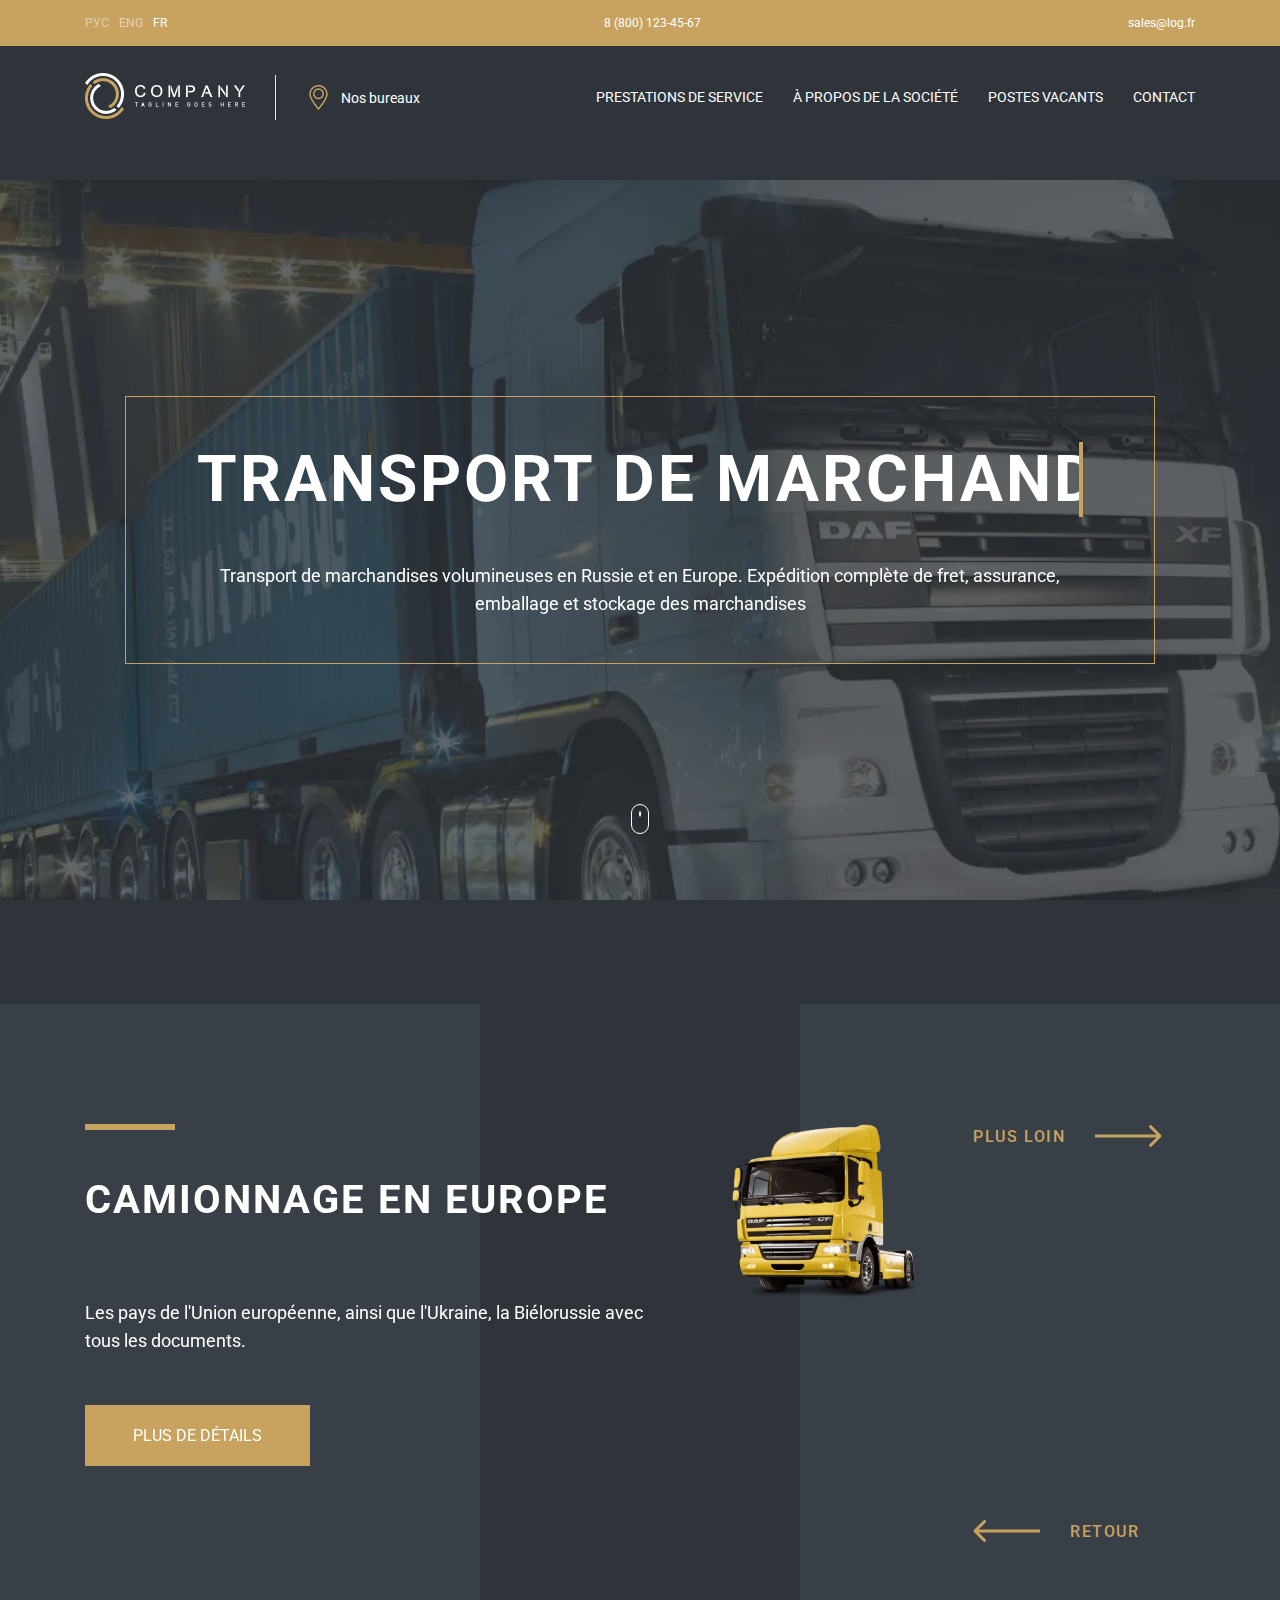
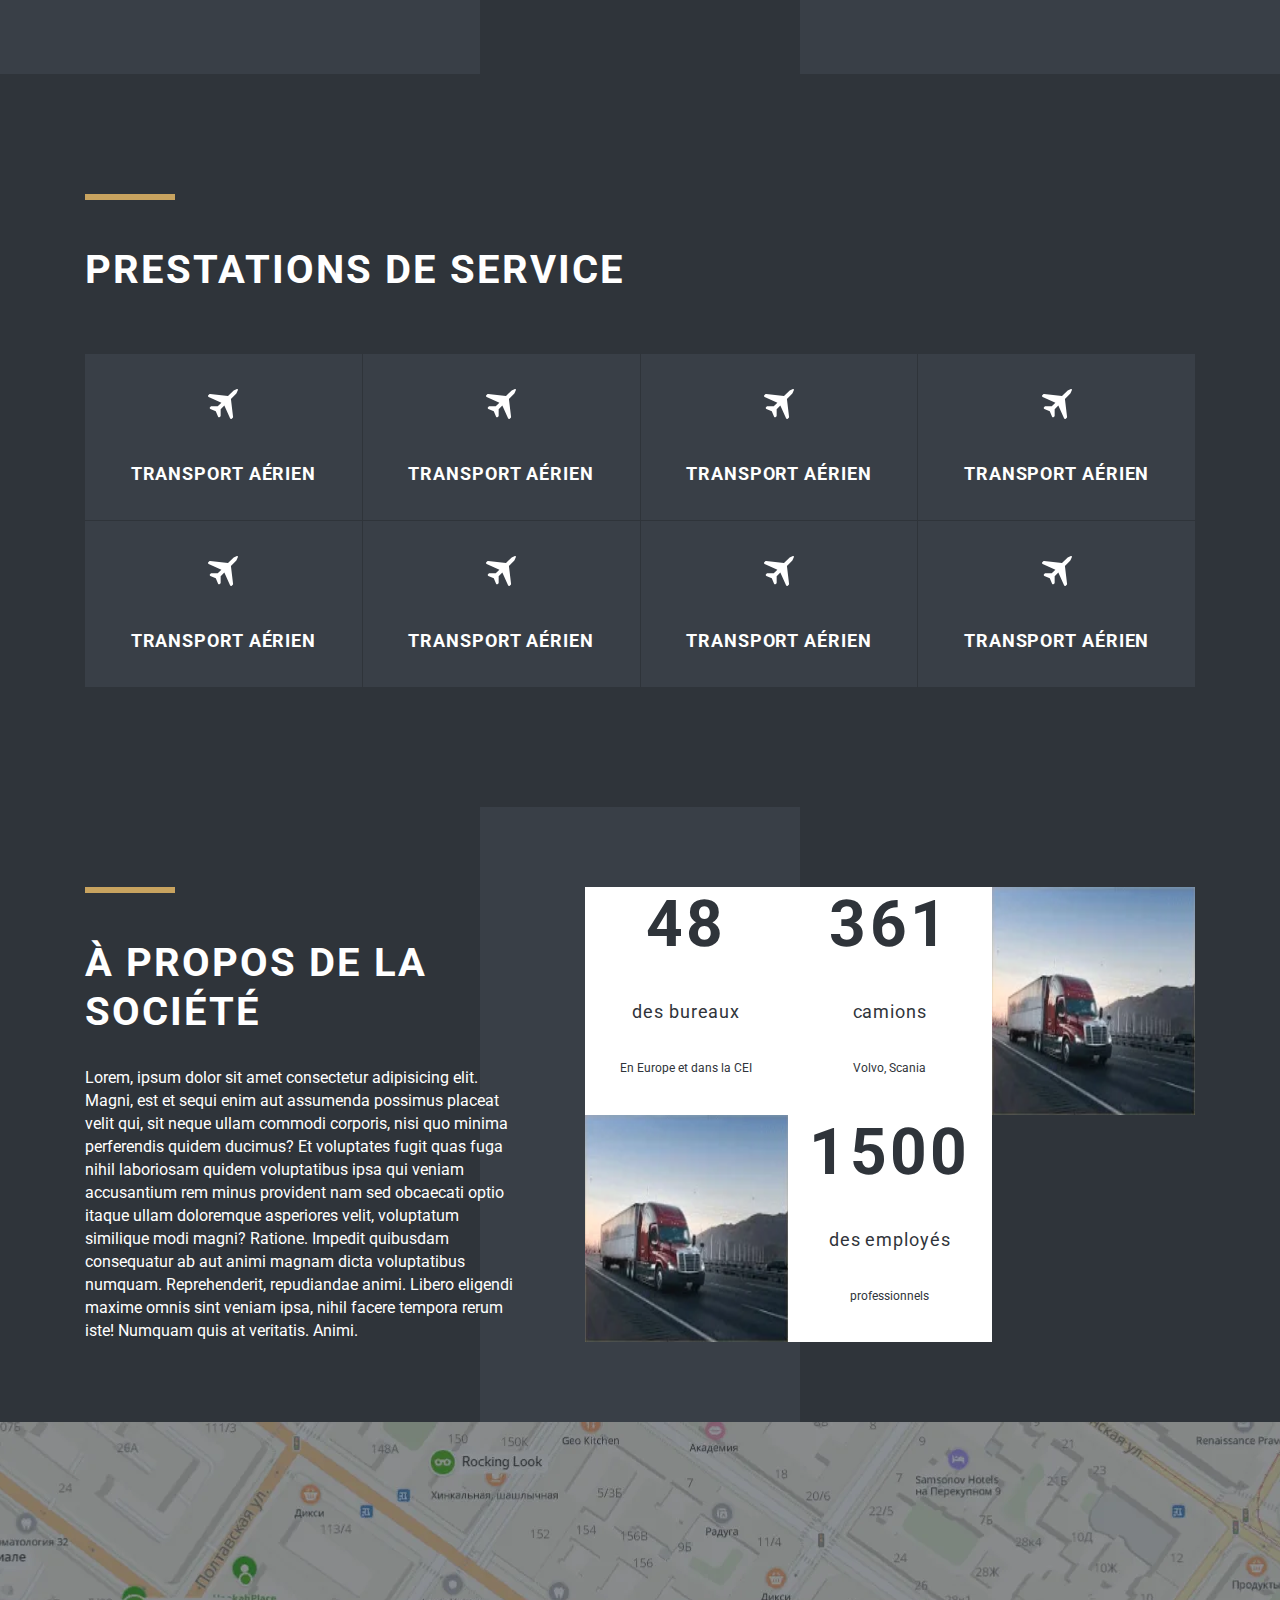
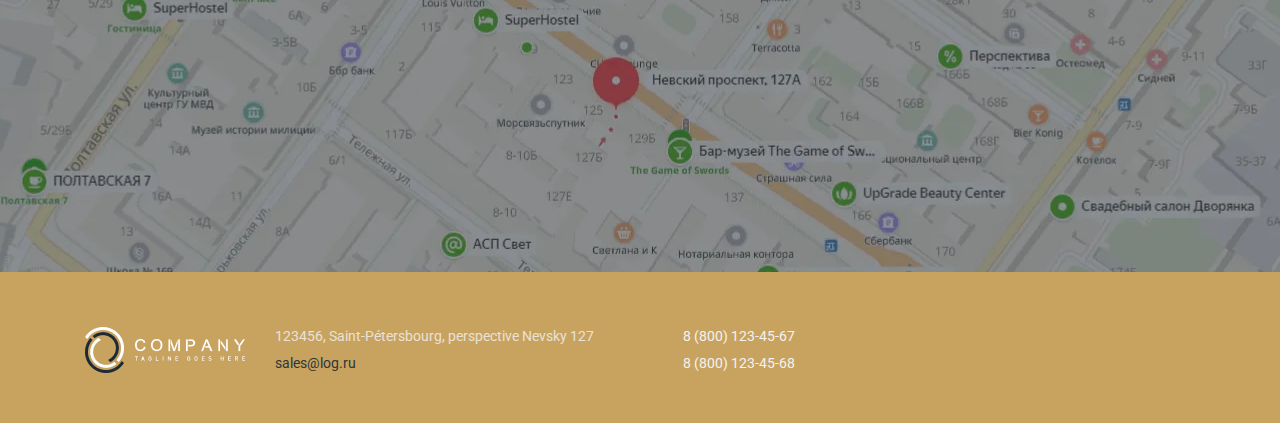
<file: fr.html>
<!DOCTYPE html>
<html lang="fr">
<head>
    <meta charset="UTF-8">
    <meta name="viewport" content="width=device-width, initial-scale=1.0">
    <title>Company TGH</title>
    <link rel="icon" type="image/png" href="favicon-16x16.png" sizes="16x16" />
    <link rel="stylesheet" href="css/style.min.css">
</head>
<body>
    <header>
        <div class="header__bg">
            <div class="wrapper header__bg-top">
                <div class="header__wrap-top">
                    <div class="header__active-top">
                        <a href="index.html">рус</a>
                        <a href="eng.html">eng</a>
                        <a href="fr.html">fr</a>
                    </div>
                    <a href="tel:88001234567">8 (800) 123-45-67</a>
                    <a href="mailto:sales@log.fr">sales@log.fr</a>
                </div>
            </div>
        </div>
        <div class="header__menu-bg"></div>
            <div class="wrapper">
                <div class="header-wrap">
                    <div class="logo">
                        <a href="index.html">
                            <img src="img/logo.webp" alt="">
                        </a>
                        <a href="#footer">
                            <img src="img/marker.webp" alt="">
                            Nos bureaux
                        </a>
                    </div>
                    <nav class="navigation">
                        <button class="menu-toggle">
                            <span></span>
                            <span></span>
                            <span></span>
                        </button>
                        <ul class="menu" id="menu">
                            <li class="menu__item">
                                <a href="#services" class="menu__link">prestations de service</a>
                            </li>
                            <li class="menu__item">
                                <a href="#info" class="menu__link">à propos de la société</a>
                            </li>
                            <li class="menu__item">
                                <a href="#vacancies" class="menu__link">postes vacants</a>
                            </li>
                            <li class="menu__item">
                                <a href="#footer" class="menu__link">contact</a>
                            </li>
                        </ul>
                    </nav>
                </div>
            </div>
        </div>
    </header>
    <section class="banner">
        <style>
            @media (max-width: 476px){
                h1{font-size: 34px!important;}
            }
            @media (max-width: 376px){
                h1{font-size: 25px!important;}
            }
        </style>
        <div class="banner__slider">
            <div class="banner__slider-item">
                <img src="img/banner-bg.webp" alt="">
                <div class="wrapper banner__position">
            <div class="banner__text" style="margin: 0 40px;">
                <h1 class="typewriter">Transport de marchandises</h1>
                <p class="sub-text">
                    Transport de marchandises volumineuses en Russie et en Europe. Expédition complète de fret, assurance, emballage et
                    stockage des marchandises
                </p>
            </div>
            <a href="#vacancies" class="mouse" id="mouse"></a>
        </div>
            </div>
            <div class="banner__slider-item">
                <img src="img/avia_1.jpg" alt="">
                <div class="wrapper banner__position">
            <div class="banner__text" style="margin: 0 40px;">
                <h1 class="typewriter">Transport de marchandises</h1>
                <p class="sub-text">
                    Transport de marchandises volumineuses en Russie et en Europe. Expédition complète de fret, assurance, emballage et
                    stockage des marchandises
                </p>
            </div>
            <a href="#vacancies" class="mouse" id="mouse"></a>
        </div>
            </div>
            <div class="banner__slider-item">
                <img src="img/14446707.jpg" alt="">
                <div class="wrapper banner__position">
            <div class="banner__text" style="margin: 0 40px;">
                <h1 class="typewriter">Transport de marchandises</h1>
                <p class="sub-text">
                    Transport de marchandises volumineuses en Russie et en Europe. Expédition complète de fret, assurance, emballage et
                    stockage des marchandises
                </p>
            </div>
            <a href="#vacancies" class="mouse" id="mouse"></a>
        </div>
            </div>
        </div>
        
    </section>
    <section class="vacancies" id="vacancies">
        <div class="wrapper">
            <div class="vacancies-bg"></div>
            <div class="vacancies-slider">
                <div class="vacancies__wrap">
                    <div class="vacancies__text">
                        <svg class="line" width="90" height="6" viewBox="0 0 90 6" fill="none" xmlns="http://www.w3.org/2000/svg">
                            <rect width="90" height="6" fill="#C8A35F" />
                        </svg>
                        <h2>
                            camionnage en europe
                        </h2>
                        <p class="sub-text">
                            Les pays de l'Union européenne, ainsi que l'Ukraine, la Biélorussie avec tous les documents.
                        </p>
                        <a href="#" class="btn">plus de détails</a>
                    </div>
                    <img class="vacancies__img" src="img/slide-img-1.webp" alt="">
                </div>
                <div class="vacancies-slider">
                    <div class="vacancies__wrap">
                        <div class="vacancies__text">
                            <svg class="line" width="90" height="6" viewBox="0 0 90 6" fill="none" xmlns="http://www.w3.org/2000/svg">
                                <rect width="90" height="6" fill="#C8A35F" />
                            </svg>
                            <h2>
                                le transport aérien en Europe
                            </h2>
                            <p class="sub-text">
                                Les pays de l'Union européenne, ainsi que l'Ukraine, la Biélorussie avec tous les documents.
                            </p>
                            <a href="#" class="btn">plus de détails</a>
                        </div>
                        <img class="vacancies__img" src="img/kisspng-airplane-aircraft-clip-art-aereo-5b4676eb3bfcd5.8218472715313446192457.webp" alt="">
                    </div>
                </div>
                <div class="vacancies-slider">
                    <div class="vacancies__wrap">
                        <div class="vacancies__text">
                            <svg class="line" width="90" height="6" viewBox="0 0 90 6" fill="none" xmlns="http://www.w3.org/2000/svg">
                                <rect width="90" height="6" fill="#C8A35F" />
                            </svg>
                            <h2>
                                Transport ferroviaire en Europe
                            </h2>
                            <p class="sub-text">
                                Les pays de l'Union européenne, ainsi que l'Ukraine, la Biélorussie avec tous les documents.
                            </p>
                            <a href="#" class="btn">подробнее</a>
                        </div>
                        <img class="vacancies__img" src="img/klipartz.com.webp" alt="">
                    </div>
                </div>
            </div>
            <div class="arrows"></div>
        </div>
    </section>
    <section class="services" id="services">
        <div class="wrapper">
            <svg class="line" width="90" height="6" viewBox="0 0 90 6" fill="none" xmlns="http://www.w3.org/2000/svg">
                <rect width="90" height="6" fill="#C8A35F" />
            </svg>
            <h2>
                prestations de service
            </h2>
            <div class="services__wrap">
                <a href="
                " class="services__link">
                    <div class="svg-bg">
                        <svg width="30" height="30" viewBox="0 0 30 30" fill="none" xmlns="http://www.w3.org/2000/svg">
                            <path d="M28.8926 0.0731982L25.718 1.51816C25.5147 1.61199 25.3271 1.74023 25.1676 1.89974L19.9945 7.07597L2.17947 4.93979C1.85733 4.90226 1.53205 5.01173 1.30374 5.24317L0.312277 6.23463C-0.213166 6.76008 -0.0505287 7.64832 0.628168 7.9517L13.3952 13.6753L9.72958 17.3409H3.32731C3.04583 17.3409 2.77685 17.4535 2.57668 17.6505L2.04186 18.1884C1.51016 18.7201 1.68531 19.6177 2.37339 19.9118L7.77481 22.2262L10.0893 27.6276C10.3833 28.3157 11.284 28.4909 11.8126 27.9592L12.3505 27.4212C12.5507 27.221 12.6602 26.9521 12.6602 26.6706V20.2683L16.3258 16.6027L22.0493 29.3729C22.3527 30.0516 23.2409 30.2142 23.7664 29.6888L24.7578 28.6973C24.9893 28.4659 25.0987 28.1437 25.0612 27.8216L22.9219 10.0066L28.0981 4.83036C28.2577 4.67085 28.3859 4.48632 28.4797 4.27989L29.9247 1.10535C30.2281 0.451642 29.5525 -0.227054 28.8926 0.0731982Z" fill="white"/>
                        </svg>
                    </div>
                    <span class="services__supline">Transport aérien</span></a>
                <a href="
                " class="services__link">
                    <div class="svg-bg">
                        <svg width="30" height="30" viewBox="0 0 30 30" fill="none" xmlns="http://www.w3.org/2000/svg">
                            <path d="M28.8926 0.0731982L25.718 1.51816C25.5147 1.61199 25.3271 1.74023 25.1676 1.89974L19.9945 7.07597L2.17947 4.93979C1.85733 4.90226 1.53205 5.01173 1.30374 5.24317L0.312277 6.23463C-0.213166 6.76008 -0.0505287 7.64832 0.628168 7.9517L13.3952 13.6753L9.72958 17.3409H3.32731C3.04583 17.3409 2.77685 17.4535 2.57668 17.6505L2.04186 18.1884C1.51016 18.7201 1.68531 19.6177 2.37339 19.9118L7.77481 22.2262L10.0893 27.6276C10.3833 28.3157 11.284 28.4909 11.8126 27.9592L12.3505 27.4212C12.5507 27.221 12.6602 26.9521 12.6602 26.6706V20.2683L16.3258 16.6027L22.0493 29.3729C22.3527 30.0516 23.2409 30.2142 23.7664 29.6888L24.7578 28.6973C24.9893 28.4659 25.0987 28.1437 25.0612 27.8216L22.9219 10.0066L28.0981 4.83036C28.2577 4.67085 28.3859 4.48632 28.4797 4.27989L29.9247 1.10535C30.2281 0.451642 29.5525 -0.227054 28.8926 0.0731982Z" fill="white"/>
                        </svg>
                    </div>
                    <span class="services__supline">Transport aérien</span></a>
                <a href="
                " class="services__link">
                    <div class="svg-bg">
                        <svg width="30" height="30" viewBox="0 0 30 30" fill="none" xmlns="http://www.w3.org/2000/svg">
                            <path d="M28.8926 0.0731982L25.718 1.51816C25.5147 1.61199 25.3271 1.74023 25.1676 1.89974L19.9945 7.07597L2.17947 4.93979C1.85733 4.90226 1.53205 5.01173 1.30374 5.24317L0.312277 6.23463C-0.213166 6.76008 -0.0505287 7.64832 0.628168 7.9517L13.3952 13.6753L9.72958 17.3409H3.32731C3.04583 17.3409 2.77685 17.4535 2.57668 17.6505L2.04186 18.1884C1.51016 18.7201 1.68531 19.6177 2.37339 19.9118L7.77481 22.2262L10.0893 27.6276C10.3833 28.3157 11.284 28.4909 11.8126 27.9592L12.3505 27.4212C12.5507 27.221 12.6602 26.9521 12.6602 26.6706V20.2683L16.3258 16.6027L22.0493 29.3729C22.3527 30.0516 23.2409 30.2142 23.7664 29.6888L24.7578 28.6973C24.9893 28.4659 25.0987 28.1437 25.0612 27.8216L22.9219 10.0066L28.0981 4.83036C28.2577 4.67085 28.3859 4.48632 28.4797 4.27989L29.9247 1.10535C30.2281 0.451642 29.5525 -0.227054 28.8926 0.0731982Z" fill="white"/>
                        </svg>
                    </div>
                    <span class="services__supline">Transport aérien</span></a>
                <a href="
                " class="services__link">
                    <div class="svg-bg">
                        <svg width="30" height="30" viewBox="0 0 30 30" fill="none" xmlns="http://www.w3.org/2000/svg">
                            <path d="M28.8926 0.0731982L25.718 1.51816C25.5147 1.61199 25.3271 1.74023 25.1676 1.89974L19.9945 7.07597L2.17947 4.93979C1.85733 4.90226 1.53205 5.01173 1.30374 5.24317L0.312277 6.23463C-0.213166 6.76008 -0.0505287 7.64832 0.628168 7.9517L13.3952 13.6753L9.72958 17.3409H3.32731C3.04583 17.3409 2.77685 17.4535 2.57668 17.6505L2.04186 18.1884C1.51016 18.7201 1.68531 19.6177 2.37339 19.9118L7.77481 22.2262L10.0893 27.6276C10.3833 28.3157 11.284 28.4909 11.8126 27.9592L12.3505 27.4212C12.5507 27.221 12.6602 26.9521 12.6602 26.6706V20.2683L16.3258 16.6027L22.0493 29.3729C22.3527 30.0516 23.2409 30.2142 23.7664 29.6888L24.7578 28.6973C24.9893 28.4659 25.0987 28.1437 25.0612 27.8216L22.9219 10.0066L28.0981 4.83036C28.2577 4.67085 28.3859 4.48632 28.4797 4.27989L29.9247 1.10535C30.2281 0.451642 29.5525 -0.227054 28.8926 0.0731982Z" fill="white"/>
                        </svg>
                    </div>
                    <span class="services__supline">Transport aérien</span></a>
                <a href="
                " class="services__link">
                    <div class="svg-bg">
                        <svg width="30" height="30" viewBox="0 0 30 30" fill="none" xmlns="http://www.w3.org/2000/svg">
                            <path d="M28.8926 0.0731982L25.718 1.51816C25.5147 1.61199 25.3271 1.74023 25.1676 1.89974L19.9945 7.07597L2.17947 4.93979C1.85733 4.90226 1.53205 5.01173 1.30374 5.24317L0.312277 6.23463C-0.213166 6.76008 -0.0505287 7.64832 0.628168 7.9517L13.3952 13.6753L9.72958 17.3409H3.32731C3.04583 17.3409 2.77685 17.4535 2.57668 17.6505L2.04186 18.1884C1.51016 18.7201 1.68531 19.6177 2.37339 19.9118L7.77481 22.2262L10.0893 27.6276C10.3833 28.3157 11.284 28.4909 11.8126 27.9592L12.3505 27.4212C12.5507 27.221 12.6602 26.9521 12.6602 26.6706V20.2683L16.3258 16.6027L22.0493 29.3729C22.3527 30.0516 23.2409 30.2142 23.7664 29.6888L24.7578 28.6973C24.9893 28.4659 25.0987 28.1437 25.0612 27.8216L22.9219 10.0066L28.0981 4.83036C28.2577 4.67085 28.3859 4.48632 28.4797 4.27989L29.9247 1.10535C30.2281 0.451642 29.5525 -0.227054 28.8926 0.0731982Z" fill="white"/>
                        </svg>
                    </div>
                    <span class="services__supline">Transport aérien</span></a>
                <a href="
                " class="services__link">
                    <div class="svg-bg">
                        <svg width="30" height="30" viewBox="0 0 30 30" fill="none" xmlns="http://www.w3.org/2000/svg">
                            <path d="M28.8926 0.0731982L25.718 1.51816C25.5147 1.61199 25.3271 1.74023 25.1676 1.89974L19.9945 7.07597L2.17947 4.93979C1.85733 4.90226 1.53205 5.01173 1.30374 5.24317L0.312277 6.23463C-0.213166 6.76008 -0.0505287 7.64832 0.628168 7.9517L13.3952 13.6753L9.72958 17.3409H3.32731C3.04583 17.3409 2.77685 17.4535 2.57668 17.6505L2.04186 18.1884C1.51016 18.7201 1.68531 19.6177 2.37339 19.9118L7.77481 22.2262L10.0893 27.6276C10.3833 28.3157 11.284 28.4909 11.8126 27.9592L12.3505 27.4212C12.5507 27.221 12.6602 26.9521 12.6602 26.6706V20.2683L16.3258 16.6027L22.0493 29.3729C22.3527 30.0516 23.2409 30.2142 23.7664 29.6888L24.7578 28.6973C24.9893 28.4659 25.0987 28.1437 25.0612 27.8216L22.9219 10.0066L28.0981 4.83036C28.2577 4.67085 28.3859 4.48632 28.4797 4.27989L29.9247 1.10535C30.2281 0.451642 29.5525 -0.227054 28.8926 0.0731982Z" fill="white"/>
                        </svg>
                    </div>
                    <span class="services__supline">Transport aérien</span></a>
                <a href="
                " class="services__link">
                    <div class="svg-bg">
                        <svg width="30" height="30" viewBox="0 0 30 30" fill="none" xmlns="http://www.w3.org/2000/svg">
                            <path d="M28.8926 0.0731982L25.718 1.51816C25.5147 1.61199 25.3271 1.74023 25.1676 1.89974L19.9945 7.07597L2.17947 4.93979C1.85733 4.90226 1.53205 5.01173 1.30374 5.24317L0.312277 6.23463C-0.213166 6.76008 -0.0505287 7.64832 0.628168 7.9517L13.3952 13.6753L9.72958 17.3409H3.32731C3.04583 17.3409 2.77685 17.4535 2.57668 17.6505L2.04186 18.1884C1.51016 18.7201 1.68531 19.6177 2.37339 19.9118L7.77481 22.2262L10.0893 27.6276C10.3833 28.3157 11.284 28.4909 11.8126 27.9592L12.3505 27.4212C12.5507 27.221 12.6602 26.9521 12.6602 26.6706V20.2683L16.3258 16.6027L22.0493 29.3729C22.3527 30.0516 23.2409 30.2142 23.7664 29.6888L24.7578 28.6973C24.9893 28.4659 25.0987 28.1437 25.0612 27.8216L22.9219 10.0066L28.0981 4.83036C28.2577 4.67085 28.3859 4.48632 28.4797 4.27989L29.9247 1.10535C30.2281 0.451642 29.5525 -0.227054 28.8926 0.0731982Z" fill="white"/>
                        </svg>
                    </div>
                    <span class="services__supline">Transport aérien</span></a>
                <a href="
                " class="services__link">
                    <div class="svg-bg">
                        <svg width="30" height="30" viewBox="0 0 30 30" fill="none" xmlns="http://www.w3.org/2000/svg">
                            <path d="M28.8926 0.0731982L25.718 1.51816C25.5147 1.61199 25.3271 1.74023 25.1676 1.89974L19.9945 7.07597L2.17947 4.93979C1.85733 4.90226 1.53205 5.01173 1.30374 5.24317L0.312277 6.23463C-0.213166 6.76008 -0.0505287 7.64832 0.628168 7.9517L13.3952 13.6753L9.72958 17.3409H3.32731C3.04583 17.3409 2.77685 17.4535 2.57668 17.6505L2.04186 18.1884C1.51016 18.7201 1.68531 19.6177 2.37339 19.9118L7.77481 22.2262L10.0893 27.6276C10.3833 28.3157 11.284 28.4909 11.8126 27.9592L12.3505 27.4212C12.5507 27.221 12.6602 26.9521 12.6602 26.6706V20.2683L16.3258 16.6027L22.0493 29.3729C22.3527 30.0516 23.2409 30.2142 23.7664 29.6888L24.7578 28.6973C24.9893 28.4659 25.0987 28.1437 25.0612 27.8216L22.9219 10.0066L28.0981 4.83036C28.2577 4.67085 28.3859 4.48632 28.4797 4.27989L29.9247 1.10535C30.2281 0.451642 29.5525 -0.227054 28.8926 0.0731982Z" fill="white"/>
                        </svg>
                    </div>
                    <span class="services__supline">Transport aérien</span></a>
                
            </div>
        </div>
    </section>
    <section class="info" id="info">
        <div class="wrapper">
            <div class="info-bg"></div>
            <div class="info__wrap">
                <div class="info__text">
                    <svg class="line" width="90" height="6" viewBox="0 0 90 6" fill="none" xmlns="http://www.w3.org/2000/svg">
                        <rect width="90" height="6" fill="#C8A35F" />
                    </svg>
                    <h2>
                        À propos de la société
                    </h2>
                    <p class="info__subtext">
                        Lorem, ipsum dolor sit amet consectetur adipisicing elit. Magni, est et sequi enim aut assumenda possimus placeat velit qui, sit neque ullam commodi corporis, nisi quo minima perferendis quidem ducimus?
                        Et voluptates fugit quas fuga nihil laboriosam quidem voluptatibus ipsa qui veniam accusantium rem minus provident nam sed obcaecati optio itaque ullam doloremque asperiores velit, voluptatum similique modi magni? Ratione.
                        Impedit quibusdam consequatur ab aut animi magnam dicta voluptatibus numquam. Reprehenderit, repudiandae animi. Libero eligendi maxime omnis sint veniam ipsa, nihil facere tempora rerum iste! Numquam quis at veritatis. Animi.
                    </p>
                </div>
                <div class="info__img">
                    <div class="info__item">
                        <span>48</span>
                        <span>des bureaux</span>
                        <span>En Europe et dans la CEI</span>
                    </div>
                    <div class="info__item">
                        <span>361</span>
                        <span>camions</span>
                        <span>Volvo, Scania</span>
                    </div>
                    <div class="info__item">
                        <img src="img/info-img-1.webp" alt="">
                    </div>
                    <div class="info__item">
                        <img src="img/info-img-1.webp" alt="">
                    </div>
                    <div class="info__item">
                        <span>1500</span>
                        <span>des employés</span>
                        <span>professionnels</span>
                    </div>
                </div>
            </div>
        </div>
    </section>
    <section class="maps" id="maps"></section>
    <footer class="footer" id="footer">
        <div class="wrapper">
            <div class="footer__wrap">
                <img class="footer__logo" src="img/logo-footer.webp" alt="">
                <div class="footer__item">
                    <p class="footer__adress">123456, Saint-Pétersbourg, perspective Nevsky 127</p>
                    <a href="mailto:sales@log.ru">sales@log.ru</a>
                </div>
                <div class="footer__item">
                    <a class="footer__tel" href="tel:88001234567">8 (800) 123-45-67</a><br>
                    <a class="footer__tel" href="tel:88001234567">8 (800) 123-45-68</a>
                </div>
            </div>
        </div>
    </footer>

    <script src="https://ajax.googleapis.com/ajax/libs/jquery/3.4.1/jquery.min.js"></script>
    <script src="js/libs.min.js"></script>
    <script src="fr/main.js"></script>
</body>
</html>
</file>
